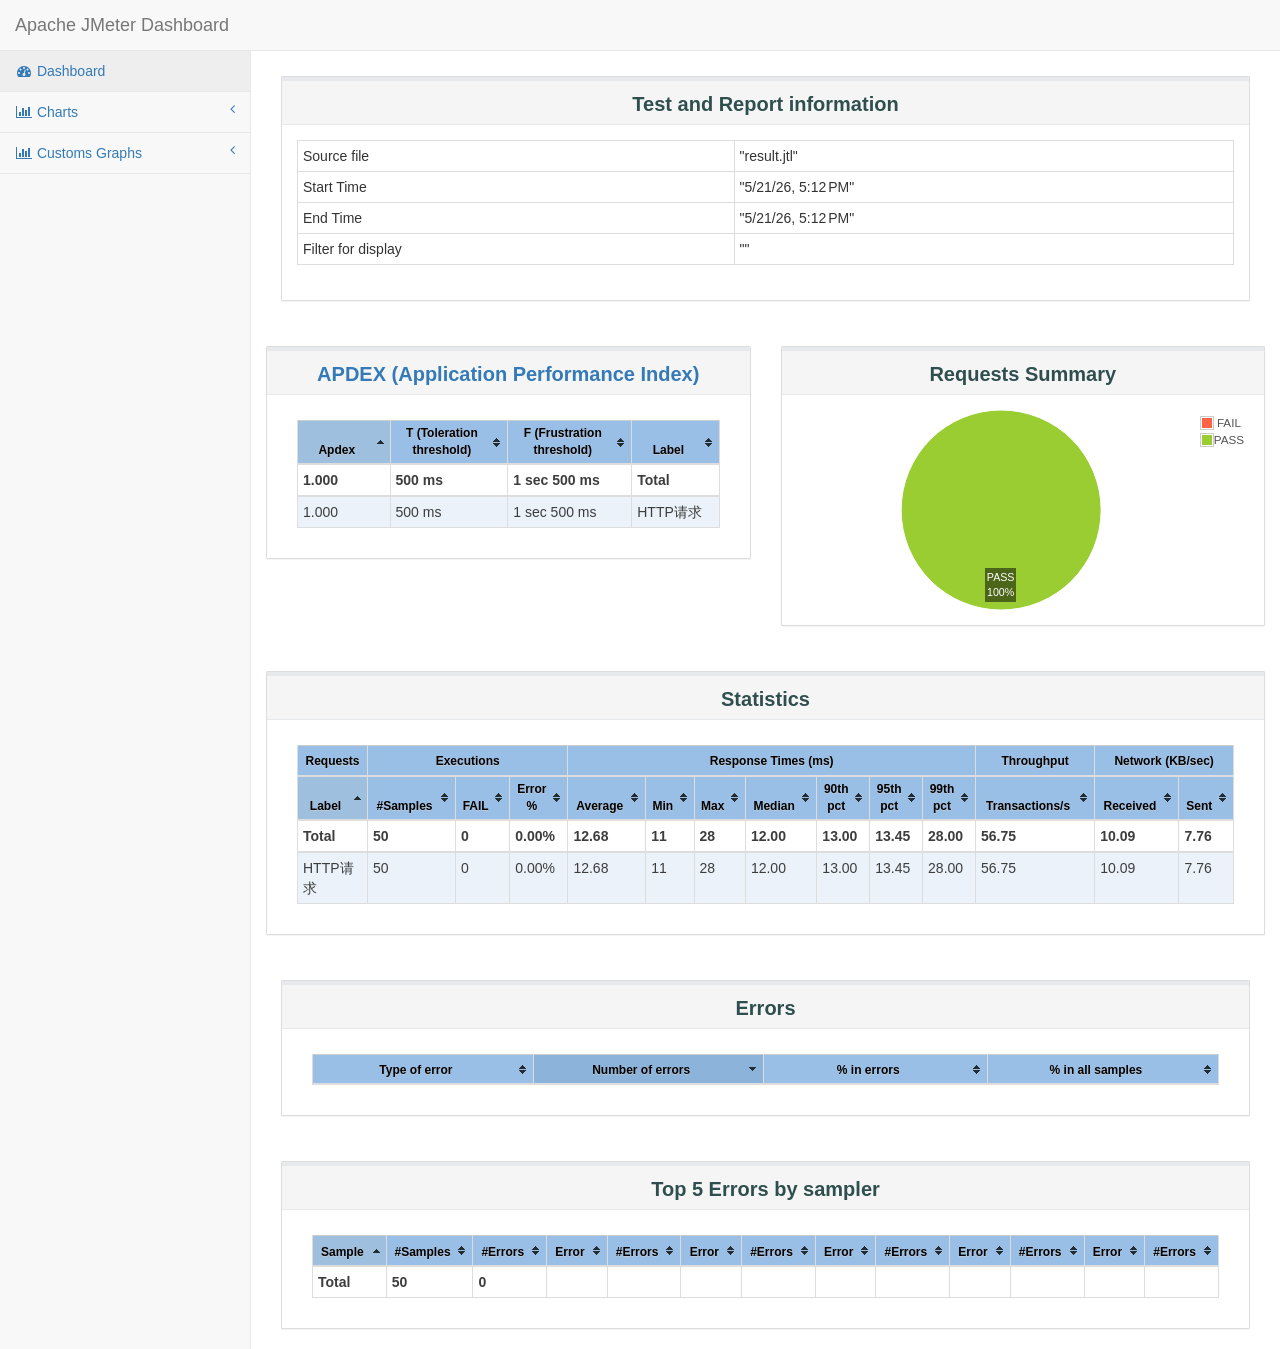
<file: calculatortest/jmeter/report/index.html>
<!DOCTYPE html>
<html lang="en">

<head>

    <meta charset="utf-8">
    <meta http-equiv="X-UA-Compatible" content="IE=edge">
    <meta name="viewport" content="width=device-width, initial-scale=1">
    <meta name="description" content="">
    <meta name="author" content="">

    <title>Apache JMeter Dashboard</title>

     <!-- Bootstrap Core CSS -->
    <link href="sbadmin2-1.0.7/bower_components/bootstrap/dist/css/bootstrap.min.css" rel="stylesheet">

    <!-- MetisMenu CSS -->
    <link href="sbadmin2-1.0.7/bower_components/metisMenu/dist/metisMenu.min.css" rel="stylesheet">

    <!-- Custom CSS -->
    <link href="sbadmin2-1.0.7/dist/css/sb-admin-2.css" rel="stylesheet">

    <!-- Dashboard css -->
    <link href="content/css/dashboard.css" rel="stylesheet">

    <!-- Table sorter -->
    <link href="content/css/theme.blue.css" rel="stylesheet">

    <!-- icon -->
    <link rel="icon" type="image/png" href="content/pages/icon-apache.png" />

    <!-- Custom Fonts -->
    <link href="sbadmin2-1.0.7/bower_components/font-awesome/css/font-awesome.min.css" rel="stylesheet" type="text/css">
</head>

<body>
    <div id="wrapper">
        <nav class="navbar navbar-default navbar-static-top" role="navigation" style="margin-bottom: 0">
            <div class="navbar-header">
                <button type="button" class="navbar-toggle" data-toggle="collapse" data-target=".navbar-collapse">
                    <span class="sr-only">Toggle navigation</span>
                    <span class="icon-bar"></span>
                    <span class="icon-bar"></span>
                    <span class="icon-bar"></span>
                </button>
                <a class="navbar-brand" href="index.html">Apache JMeter Dashboard</a>
            </div>
            <div class="navbar-default sidebar" role="navigation">
                <div class="sidebar-nav navbar-collapse">
                    <ul class="nav" id="side-menu">
                        <li>
                            <a href="index.html"><i class="fa fa-dashboard fa-fw"></i> Dashboard</a>
                        </li>
                        <li>
                            <a href="#"><i class="fa fa-bar-chart-o fa-fw"></i> Charts<span class="fa arrow"></span></a>
                            <ul class="nav nav-second-level">
                                <li>
                                    <a href="content/pages/OverTime.html">Over Time</a>
                                </li>
                                <li>
                                    <a href="content/pages/Throughput.html">Throughput</a>
                                </li>
                                <li>
                                    <a href="content/pages/ResponseTimes.html">Response Times</a>
                                </li>
                            </ul>
                            <!-- /.nav-second-level -->
                        </li>
                        
                        <li>
                            <a href="#"><i class="fa fa-bar-chart-o fa-fw"></i> Customs Graphs<span class="fa arrow"></span></a>
                            <ul class="nav nav-second-level">
                                <li>
                                    <a href="content/pages/CustomsGraphs.html">Over Time</a>
                                </li>
                            </ul>
                        </li>
                    </ul>
                </div>
            </div>
        </nav>
        <div id="page-wrapper">
            <div class="row">
                <div class="col-lg-12">
                     <div class="panel panel-default" >
                        <div class="panel-heading" style="text-align:center;">
                           <p class="dashboard-title">Test and Report information</p>
                        </div>
                        <div class="panel-body">
                        <table id="generalInfos" class="table table-bordered table-condensed " >
                            <tr>
                                <td>Source file</td>
                                <td>"result.jtl"</td>
                            </tr>
                            <tr>
                                <td>Start Time</td>
                                <td>"5/21/26, 5:12 PM"</td>
                            </tr>
                            <tr>
                                <td>End Time</td>
                                <td>"5/21/26, 5:12 PM"</td>
                            </tr>
                                <tr>
                                    <td>Filter for display</td>
                                    <td>""</td>
                                </tr>
                        </table>
                     </div>
                </div>
            </div>
            <div class="row">
                <div class="col-lg-6">
                    <div class="panel panel-default" style="text-align:center;">
                        <div class="panel-heading">
                           <p class="dashboard-title"><a href="https://en.wikipedia.org/wiki/Apdex" target="_blank">APDEX (Application Performance Index)</a></p>
                        </div>
                        <div class="panel-body">
                            <section id="apdex" class="col-md-12 table-responsive">
                                <table id="apdexTable" class="table table-bordered table-condensed tablesorter ">
                                </table>
                            </section>
                        </div>
                    </div>
                </div>
                <div class="col-lg-6" >
                    <div class="panel panel-default" style="text-align:center;">
                        <div class="panel-heading">
                           <p class="dashboard-title">Requests Summary</p>
                        </div>
                           <div class="panel-body">
                            <div class="flot-chart" style="height:200px;">
                                <div class="flot-chart-content" id="flot-requests-summary" style="height:200px;"/>
                            </div>
                        </div>
                    </div>
                </div>
            </div>
            <div class="col-lg-12">
                <div class="panel panel-default" style="text-align:center;">
                       <div class="panel-heading" >
                           <p class="dashboard-title">Statistics</p>
                       </div>
                <div class="panel-body ">
                    <section class="col-md-12 table-responsive">
                        <table id="statisticsTable" class="table table-bordered table-condensed tablesorter " >
                        </table>
                    </section>
                </div>
            </div>
            <div class="col-lg-12">
                <div class="panel panel-default" style="text-align:center;">
                    <div class="panel-heading">
                        <p class="dashboard-title">Errors</p>
                    </div>
                    <div class="panel-body">
                        <section class="col-md-12 table-responsive">
                            <table id="errorsTable" class="table table-bordered table-condensed tablesorter ">
                            </table>
                        </section>
                    </div>
                </div>
            </div>
            <div class="col-lg-12">
                <div class="panel panel-default" style="text-align:center;">
                    <div class="panel-heading">
                        <p class="dashboard-title">Top 5 Errors by sampler</p>
                    </div>
                    <div class="panel-body">
                        <section class="col-md-12 table-responsive">
                            <table id="top5ErrorsBySamplerTable" class="table table-bordered table-condensed tablesorter ">
                            </table>
                        </section>
                    </div>
                </div>
            </div>
        </div>
    </div>

    <!-- jQuery -->
    <script src="sbadmin2-1.0.7/bower_components/jquery/dist/jquery.min.js"></script>

    <!-- Bootstrap Core JavaScript -->
    <script src="sbadmin2-1.0.7/bower_components/bootstrap/dist/js/bootstrap.min.js"></script>
    <script src="sbadmin2-1.0.7/bower_components/flot/excanvas.min.js"></script>
    <script src="sbadmin2-1.0.7/bower_components/flot/jquery.flot.js"></script>
    <script src="sbadmin2-1.0.7/bower_components/flot/jquery.flot.pie.js"></script>
    <script src="sbadmin2-1.0.7/bower_components/flot/jquery.flot.resize.js"></script>
    <script src="sbadmin2-1.0.7/bower_components/flot/jquery.flot.time.js"></script>
    <script src="sbadmin2-1.0.7/bower_components/flot.tooltip/js/jquery.flot.tooltip.min.js"></script>
    <script src="sbadmin2-1.0.7/bower_components/flot-axislabels/jquery.flot.axislabels.js"></script>
    <!-- Metis Menu Plugin JavaScript -->
    <script src="sbadmin2-1.0.7/bower_components/metisMenu/dist/metisMenu.min.js"></script>

    <script src="content/js/dashboard-commons.js"></script>
    <script src="content/js/dashboard.js"></script>

    <!-- Custom Theme JavaScript -->
    <script src="sbadmin2-1.0.7/dist/js/sb-admin-2.js"></script>
    <script type="text/javascript" src="content/js/jquery.tablesorter.min.js"></script>

</body>

</html>
</file>
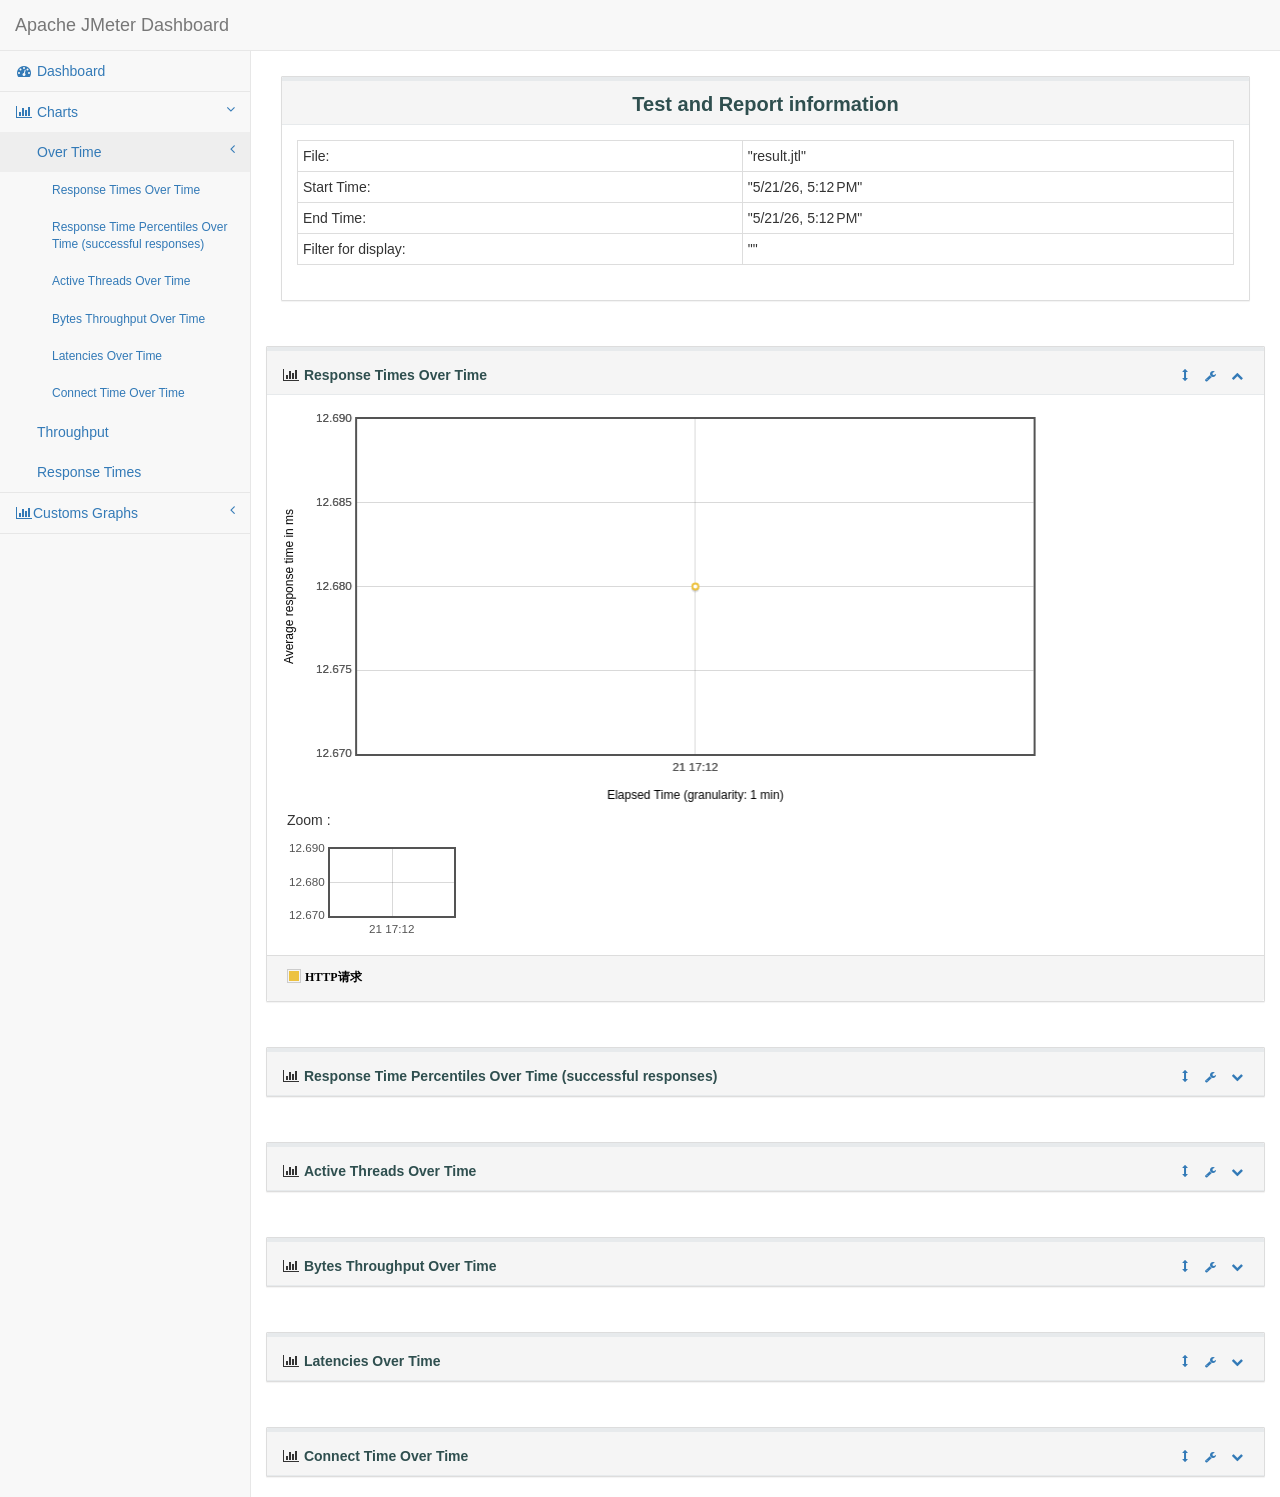
<file: calculatortest/jmeter/report/content/pages/OverTime.html>
<!DOCTYPE html>
<html lang="en">

<head>

    <meta charset="utf-8">
    <meta http-equiv="X-UA-Compatible" content="IE=edge">
    <meta name="viewport" content="width=device-width, initial-scale=1">
    <meta name="description" content="">
    <meta name="author" content="">

    <title>Apache JMeter Dashboard</title>

    <!-- Bootstrap Core CSS -->
    <link href="../../sbadmin2-1.0.7/bower_components/bootstrap/dist/css/bootstrap.min.css" rel="stylesheet">

    <!-- icone onglet -->
    <link rel="icon" type="image/png" href="icon-apache.png" />

    <!-- MetisMenu CSS -->
    <link href="../../sbadmin2-1.0.7/bower_components/metisMenu/dist/metisMenu.min.css" rel="stylesheet">

    <!-- Legends CSS -->
    <link href="../css/legends.css" rel="stylesheet">


    <!-- Custom CSS -->
    <link href="../../sbadmin2-1.0.7/dist/css/sb-admin-2.css" rel="stylesheet">

    <!-- Custom Fonts -->
    <link href="../../sbadmin2-1.0.7/bower_components/font-awesome/css/font-awesome.min.css" rel="stylesheet" type="text/css">

   <!-- JQuery UI style -->
    <link href="../css/jquery-ui.min.css" rel="stylesheet">
    <link href="../css/jquery-ui.structure.min.css" rel="stylesheet">
    <link href="../css/jquery-ui.theme.min.css" rel="stylesheet">
</head>

<body>

    <div id="wrapper">

        <!-- Navigation -->
        <nav class="navbar navbar-default navbar-static-top" role="navigation" style="margin-bottom: 0">
            <div class="navbar-header">
                <button type="button" class="navbar-toggle" data-toggle="collapse" data-target=".navbar-collapse">
                    <span class="sr-only">Toggle navigation</span>
                    <span class="icon-bar"></span>
                    <span class="icon-bar"></span>
                    <span class="icon-bar"></span>
                </button>
                <a class="navbar-brand" href="../../index.html">Apache JMeter Dashboard</a>
            </div>
            <!-- /.navbar-header -->


            <div class="navbar-default sidebar" role="navigation">
                <div class="sidebar-nav navbar-collapse">
                    <ul class="nav" id="side-menu">

                        <li>
                            <a href="../../index.html"><i class="fa fa-dashboard fa-fw"></i> Dashboard</a>
                        </li>
                        <li>
                            <a href="#"><i class="fa fa-bar-chart-o fa-fw"></i> Charts<span class="fa arrow"></span></a>
                            <ul class="nav nav-second-level">
                                <li>
                                    <a href="OverTime.html">Over Time<span class="fa arrow"></span></a>
                                    <ul class="nav nav-third-level in" id="submenu">
                                        <li>
                                            <a href="OverTime.html#responseTimesOverTime" onclick="$('#bodyResponseTimeOverTime').collapse('show');">
                                                Response Times Over Time
                                            </a>
                                        </li>
                                        <li>
                                            <a href="OverTime.html#responseTimePercentilesOverTime" onclick="$('#bodyResponseTimePercentilesOverTime').collapse('show');">
                                                Response Time Percentiles Over Time (successful responses)
                                            </a>
                                        </li>
                                        <li>
                                            <a href="OverTime.html#activeThreadsOverTime" onclick="$('#bodyActiveThreadsOverTime').collapse('show');">
                                                Active Threads Over Time
                                            </a>
                                        </li>
                                        <li>
                                            <a href="OverTime.html#bytesThroughputOverTime" onclick="$('#bodyBytesThroughputOverTime').collapse('show');">
                                                Bytes Throughput Over Time
                                            </a>
                                        </li>
                                        <li>
                                            <a href="OverTime.html#latenciesOverTime" onclick="$('#bodyLatenciesOverTime').collapse('show');">
                                                Latencies Over Time
                                            </a>
                                        </li>
                                        <li>
                                            <a href="OverTime.html#connectTimeOverTime" onclick="$('#bodyConnectTimeOverTime').collapse('show');">
                                                Connect Time Over Time
                                            </a>
                                        </li>
                                    </ul>
                                </li>
                                <li>
                                    <a href="Throughput.html">Throughput</a>
                                </li>
                                <li>
                                    <a href="ResponseTimes.html">Response Times</a>
                                </li>
                            </ul>
                            <!-- /.nav-second-level -->
                        </li>

                        <li>
                            <a href="#"><i class="fa fa-bar-chart-o fa-fw"></i>Customs Graphs<span class="fa arrow"></span></a>
                            <ul class="nav nav-second-level">
                                <li>
                                    <a href="CustomsGraphs.html">Over Time</a>
                                </li>
                            </ul>
                        </li>

                    </ul>
                </div>
                <!-- /.sidebar-collapse -->
            </div>
            <!-- /.navbar-static-side -->
        </nav>
        <!--modal-->
        <div class="modal fade" id="myModal" tabindex="-1" role="dialog" aria-labelledby="myModalLabel" aria-hidden="true">
          <div class="modal-dialog" style="width:90%;height: 5%;">
            <div class="modal-content">
              <div class="modal-header">
                <button type="button" class="close" data-dismiss="modal" aria-label="Close"><span aria-hidden="true">&times;</span></button>
                <h4 class="modal-title" id="myModalLabel">Zoom</h4>
              </div>
              <div class="modal-body">
                <div class="flot-chart">
                    <div class="flot-chart-content" id="flot-modal-content"></div>
                </div>
              </div>
              <div class="modal-footer" id="modalFooter">
                <p id="legendModal" hidden></p>
                <ul id="choicesModal" class="legend"></ul>
              </div>
            </div>
          </div>
        </div>

        <div id="page-wrapper">
            <div class="row">
                <div class="col-lg-12">
                     <div class="panel panel-default" >
                        <div class="panel-heading" style="text-align:center;">
                           <p class="dashboard-title">Test and Report information</p>
                        </div>
                        <div class="panel-body">
                        <table id="generalInfos" class="table table-bordered table-condensed " >
                            <tr>
                                <td>File:</td>
                                <td>"result.jtl"</td>
                            </tr>
                            <tr>
                                <td>Start Time:</td>
                                <td>"5/21/26, 5:12 PM"</td>
                            </tr>
                            <tr>
                                <td>End Time:</td>
                                <td>"5/21/26, 5:12 PM"</td>
                            </tr>
                                <tr>
                                    <td>Filter for display:</td>
                                    <td>""</td>
                                </tr>
                        </table>
                     </div>
                </div>
            </div>
            <!-- /.row -->
            <div class="row" id="graphContainer">

            <!-- /.col-lg-6 -->
            <div class="col-lg-12 portlet" id="responseTimesOverTime">
                    <div class="panel panel-default">
                        <div class="panel-heading portlet-header">
                             <i  class="fa fa-bar-chart-o fa-fw" ></i> 
                            <span type="button" class="span-title dropdown-toggle click-title" data-toggle="collapse" href="#bodyResponseTimeOverTime" aria-expanded="true" aria-controls="bodyResponseTimeOverTime">Response Times Over Time</span>
                             <div class="pull-right">
                                <div class="btn-group">
                                    <a class="btn btn-link btn-xs">
                                        <i class="glyphicon glyphicon-resize-vertical"></i>
                                    </a>
                                    <button type="button" class="btn btn-link btn-xs dropdown-toggle" data-toggle="dropdown">
                                        <i class="fa fa-wrench"></i>
                                    </button>
                                    <ul class="dropdown-menu dropdown-user">
                                        <li><a href="#bodyResponseTimeOverTime" onClick="checkAll('choicesResponseTimesOverTime');">Display all samples</a>
                                        </li>
                                        <li><a href="#bodyResponseTimeOverTime" onClick="uncheckAll('choicesResponseTimesOverTime');">Hide all samples</a>
                                        </li>
                                        <li><a href="#bodyResponseTimeOverTime" onclick="exportToPNG('flotResponseTimesOverTime', this);">Save as PNG</a></li>
                                    </ul>
                                    <button type="button" class="btn btn-link btn-xs dropdown-toggle" data-toggle="collapse" href="#bodyResponseTimeOverTime" aria-expanded="true" aria-controls="bodyResponseTimeOverTime">
                                        <i class="fa fa-chevron-up"></i>
                                    </button>
                                </div>
                            </div>
                        </div>
                        <!-- /.panel-heading -->
                        <div class="collapse in portlet-content" id="bodyResponseTimeOverTime">
                            <div class="panel-body" id="collapseResponseTimesOverTime">
                                <div class="flot-chart">
                                    <div class="flot-chart-content" id="flotResponseTimesOverTime" style="float: left; width:80%;"></div>
                                    <div style="float:left;margin-left:5px">
                                        <p>Zoom :</p>
                                        <div id="overviewResponseTimesOverTime" style="width:190px;height:100px;"></div>
                                    </div>
                                </div>
                            </div>
                            <div class="panel-footer" id="footerResponseTimesOverTime">
                                <p id="legendResponseTimesOverTime" hidden></p>
                                <ul id="choicesResponseTimesOverTime" class="legend"></ul>
                            </div>
                        </div>
                        <!-- /.panel-body -->
                    </div>
                    <!-- /.panel -->
                </div>
                <!-- /.col-lg-12 -->
                
                <!-- /.col-lg-12 -->
                <div class="col-lg-12 portlet" id="responseTimePercentilesOverTime">
                    <div class="panel panel-default">
                        <div class="panel-heading portlet-header">
                            <i class="fa fa-bar-chart-o fa-fw"></i>
                            <span type="button" class="dropdown-toggle click-title span-title" data-toggle="collapse" href="#bodyResponseTimePercentilesOverTime" aria-expanded="true" aria-controls="bodyResponseTimePercentilesOverTime">Response Time Percentiles Over Time (successful responses)</span>
                            <div class="pull-right">
                                <div class="btn-group">
                                    <a class="btn btn-link btn-xs">
                                        <i class="glyphicon glyphicon-resize-vertical"></i>
                                    </a>
                                    <button type="button" class="btn btn-link btn-xs dropdown-toggle" data-toggle="dropdown">
                                        <i class="fa fa-wrench"></i>
                                    </button>
                                    <ul class="dropdown-menu dropdown-user">
                                        <li><a href="#responseTimePercentilesOverTime" onClick="checkAll('choicesResponseTimePercentilesOverTime');">Display all samples</a>
                                        </li>
                                        <li><a href="#responseTimePercentilesOverTime" onClick="uncheckAll('choicesResponseTimePercentilesOverTime');">Hide all samples</a>
                                        </li>
                                        <li><a href="#responseTimePercentilesOverTime" onclick="exportToPNG('flotResponseTimePercentilesOverTime', this);">Save as PNG</a></li>
                                    </ul>
                                    <button type="button" class="btn btn-link btn-xs dropdown-toggle" data-toggle="collapse" href="#bodyResponseTimePercentilesOverTime" aria-expanded="true" aria-controls="bodyResponseTimePercentilesOverTime">
                                        <i class="fa fa-chevron-down"></i>
                                    </button>
                                </div>
                            </div>
                        </div>
                        <!-- /.panel-heading -->
                        <div class="collapse out portlet-content" id="bodyResponseTimePercentilesOverTime">
                            <div class="panel-body" id="collapseConnectTime">
                                <div class="flot-chart">
                                    <div class="flot-chart-content" id="flotResponseTimePercentilesOverTime" style="float: left; width:80%;"></div>
                                    <div style="float:left;margin-left:5px">
                                        <p>Zoom :</p>
                                        <div id="overviewResponseTimePercentilesOverTime" style="width:190px;height:100px;"></div>
                                    </div>
                                </div>
                            </div>
                            <div class="panel-footer" id="footerResponseTimePercentilesOverTime">
                                    <p id="legendResponseTimePercentilesOverTime" hidden></p>
                                    <ul id="choicesResponseTimePercentilesOverTime" class="legend"></ul>
                            </div>
                        </div>
                        <!-- /.panel-body -->

                    </div>
                    <!-- /.panel -->
                </div>
                <!-- /.col-lg-12 -->
                
                <div class="col-lg-12 portlet" id="activeThreadsOverTime">
                    <div class="panel panel-default" >
                        <div class="panel-heading portlet-header">
                           <i class="fa fa-bar-chart-o fa-fw"> </i>  <span type="button" class="span-title dropdown-toggle click-title" data-toggle="collapse" href="#bodyActiveThreadsOverTime" aria-expanded="true" aria-controls="bodyActiveThreadsOverTime">Active Threads Over Time</span>
                           <div class="pull-right">
                                <div class="btn-group">
                                    <a class="drag btn btn-link btn-xs">
                                        <i class="glyphicon glyphicon-resize-vertical"></i>
                                    </a>
                                    <button type="button" class="btn btn-link btn-xs dropdown-toggle" data-toggle="dropdown">
                                        <i class="fa fa-wrench"></i>
                                    </button>
                                    <ul class="dropdown-menu dropdown-user">
                                        <li><a href="#activeThreadsOverTime" onClick="checkAll('choicesActiveThreadsOverTime');">Display all samples</a>
                                        </li>
                                        <li><a href="#activeThreadsOverTime" onClick="uncheckAll('choicesActiveThreadsOverTime');">Hide all samples</a>
                                        </li>
                                        <li><a href="#activeThreadsOverTime" onclick="exportToPNG('flotActiveThreadsOverTime', this);">Save as PNG</a></li>
                                    </ul>
                                    <button type="button" class="btn btn-link btn-xs dropdown-toggle" data-toggle="collapse" href="#bodyActiveThreadsOverTime" aria-expanded="true" aria-controls="bodyActiveThreadsOverTime">
                                        <i class="fa fa-chevron-down"></i>
                                    </button>
                                </div>
                            </div>
                        </div>
                        <!-- /.panel-heading -->
                        <div class="collapse out portlet-content" id="bodyActiveThreadsOverTime">
                            <div class="panel-body" id="collapseActiveThreadsOverTime">
                                <div class="flot-chart">
                                    <div class="flot-chart-content" id="flotActiveThreadsOverTime" style="float: left; width:80%;"></div>
                                    <div style="float:left;margin-left:5px">
                                        <p>Zoom :</p>
                                        <div id="overviewActiveThreadsOverTime" style="width:190px;height:100px;"></div>
                                    </div>
                                </div>
                            </div>
                            <div class="panel-footer" id="footerActiveThreadsOverTime">
                                    <p id="legendActiveThreadsOverTime" hidden></p>
                                    <ul id="choicesActiveThreadsOverTime" class="legend">

                                    </ul>
                                </div>
                        </div>
                        <!-- /.panel-body -->
                    </div>
                    <!-- /.panel -->
                </div>
                

                <div class="col-lg-12 portlet" id="bytesThroughputOverTime">
                    <div class="panel panel-default">
                        <div class="panel-heading portlet-header">
                             <i class="fa fa-bar-chart-o fa-fw" ></i> <span type="button" class="dropdown-toggle click-title span-title" data-toggle="collapse" href="#bodyBytesThroughputOverTime" aria-expanded="true" aria-controls="bodyBytesThroughputOverTime">Bytes Throughput Over Time</span>
                           <div class="pull-right">
                                <div class="btn-group">
                                    <a class="btn btn-link btn-xs">
                                        <i class="glyphicon glyphicon-resize-vertical"></i>
                                    </a>
                                    <button type="button" class="btn btn-link btn-xs dropdown-toggle" data-toggle="dropdown">
                                        <i class="fa fa-wrench"></i>
                                    </button>
                                    <ul class="dropdown-menu dropdown-user">
                                        <li><a href="#bytesThroughputOverTime" onClick="checkAll('choicesBytesThroughputOverTime');">Display all samples</a>
                                        </li>
                                        <li><a href="#bytesThroughputOverTime" onClick="uncheckAll('choicesBytesThroughputOverTime');">Hide all samples</a>
                                        </li>
                                        <li><a href="#bytesThroughputOverTime" onclick="exportToPNG('flotBytesThroughputOverTime', this);">Save as PNG</a></li>
                                    </ul>
                                    <button type="button" class="btn btn-link btn-xs dropdown-toggle" data-toggle="collapse" href="#bodyBytesThroughputOverTime" aria-expanded="true" aria-controls="bodyBytesThroughputOverTime">
                                        <i class="fa fa-chevron-down"></i>
                                    </button>
                                </div>
                            </div>
                        </div>
                        <!-- /.panel-heading -->
                        <div class="collapse out portlet-content" id="bodyBytesThroughputOverTime">
                            <div class="panel-body " id="collapseBytes">
                                <div class="flot-chart">
                                    <div class="flot-chart-content" id="flotBytesThroughputOverTime" style="float: left; width:80%;"></div>
                                    <div style="float:left;margin-left:5px">
                                        <p>Zoom :</p>
                                        <div id="overviewBytesThroughputOverTime" style="width:190px;height:100px;"></div>
                                    </div>
                                </div>
                            </div>
                            <!-- /.panel-body -->
                            <div class="panel-footer" id="footerBytesThroughputOverTime">
                                <p id="legendBytesThroughputOverTime" hidden></p>
                                <ul id="choicesBytesThroughputOverTime" class="legend"></ul>
                            </div>
                        </div>
                    </div>
                    <!-- /.panel -->
                </div>

                <!-- /.col-lg-6 -->
                <div class="col-lg-12 portlet" id="latenciesOverTime">
                    <div class="panel panel-default">
                        <div class="panel-heading portlet-header">
                            <i class="fa fa-bar-chart-o fa-fw"></i>
                            <span type="button" class="dropdown-toggle click-title span-title" data-toggle="collapse" href="#bodyLatenciesOverTime" aria-expanded="true" aria-controls="bodyLatenciesOverTime">Latencies Over Time</span>
                            <div class="pull-right">
                                <div class="btn-group">
                                    <a class="btn btn-link btn-xs">
                                        <i class="glyphicon glyphicon-resize-vertical"></i>
                                    </a>
                                    <button type="button" class="btn btn-link btn-xs dropdown-toggle" data-toggle="dropdown">
                                        <i class="fa fa-wrench"></i>
                                    </button>
                                    <ul class="dropdown-menu dropdown-user">
                                        <li><a href="#latenciesOverTime" onClick="checkAll('choicesLatenciesOverTime');">Display all samples</a>
                                        </li>
                                        <li><a href="#latenciesOverTime" onClick="uncheckAll('choicesLatenciesOverTime');">Hide all samples</a>
                                        </li>
                                        <li><a href="#latenciesOverTime" onclick="exportToPNG('flotLatenciesOverTime', this);">Save as PNG</a></li>
                                    </ul>
                                    <button type="button" class="btn btn-link btn-xs dropdown-toggle" data-toggle="collapse" href="#bodyLatenciesOverTime" aria-expanded="true" aria-controls="bodyLatenciesOverTime">
                                        <i class="fa fa-chevron-down"></i>
                                    </button>
                                </div>
                            </div>
                        </div>
                        <!-- /.panel-heading -->
                        <div class="collapse out portlet-content" id="bodyLatenciesOverTime">
                            <div class="panel-body" id="collapseLatencies">
                                <div class="flot-chart">
                                    <div class="flot-chart-content" id="flotLatenciesOverTime" style="float: left; width:80%;"></div>
                                    <div style="float:left;margin-left:5px">
                                        <p>Zoom :</p>
                                        <div id="overviewLatenciesOverTime" style="width:190px;height:100px;"></div>
                                    </div>
                                </div>
                            </div>
                            <div class="panel-footer" id="footerLatenciesOverTime">
                                    <p id="legendLatenciesOverTime" hidden></p>
                                    <ul id="choicesLatenciesOverTime" class="legend"></ul>
                            </div>
                        </div>
                        <!-- /.panel-body -->

                    </div>
                    <!-- /.panel -->
                </div>

                <!-- /.col-lg-6 -->
                <div class="col-lg-12 portlet" id="connectTimeOverTime">
                    <div class="panel panel-default">
                        <div class="panel-heading portlet-header">
                            <i class="fa fa-bar-chart-o fa-fw"></i>
                            <span type="button" class="dropdown-toggle click-title span-title" data-toggle="collapse" href="#bodyConnectTimeOverTime" aria-expanded="true" aria-controls="bodyConnectTimeOverTime">Connect Time Over Time</span>
                            <div class="pull-right">
                                <div class="btn-group">
                                    <a class="btn btn-link btn-xs">
                                        <i class="glyphicon glyphicon-resize-vertical"></i>
                                    </a>
                                    <button type="button" class="btn btn-link btn-xs dropdown-toggle" data-toggle="dropdown">
                                        <i class="fa fa-wrench"></i>
                                    </button>
                                    <ul class="dropdown-menu dropdown-user">
                                        <li><a href="#connectTimeOverTime" onClick="checkAll('choicesConnectTimeOverTime');">Display all samples</a>
                                        </li>
                                        <li><a href="#connectTimeOverTime" onClick="uncheckAll('choicesConnectTimeOverTime');">Hide all samples</a>
                                        </li>
                                        <li><a href="#connectTimeOverTime" onclick="exportToPNG('flotConnectTimeOverTime', this);">Save as PNG</a></li>
                                    </ul>
                                    <button type="button" class="btn btn-link btn-xs dropdown-toggle" data-toggle="collapse" href="#bodyConnectTimeOverTime" aria-expanded="true" aria-controls="bodyConnectTimeOverTime">
                                        <i class="fa fa-chevron-down"></i>
                                    </button>
                                </div>
                            </div>
                        </div>
                        <!-- /.panel-heading -->
                        <div class="collapse out portlet-content" id="bodyConnectTimeOverTime">
                            <div class="panel-body" id="collapseConnectTime">
                                <div class="flot-chart">
                                    <div class="flot-chart-content" id="flotConnectTimeOverTime" style="float: left; width:80%;"></div>
                                    <div style="float:left;margin-left:5px">
                                        <p>Zoom :</p>
                                        <div id="overviewConnectTimeOverTime" style="width:190px;height:100px;"></div>
                                    </div>
                                </div>
                            </div>
                            <div class="panel-footer" id="footerConnectTimeOverTime">
                                    <p id="legendConnectTimeOverTime" hidden></p>
                                    <ul id="choicesConnectTimeOverTime" class="legend"></ul>
                            </div>
                        </div>
                        <!-- /.panel-body -->

                    </div>
                    <!-- /.panel -->
                </div>
                <!-- /.col-lg-6 -->
            </div>
            <!-- /.row -->
        </div>
        <!-- /#page-wrapper -->

    </div>
    <!-- /#wrapper -->

    <!-- jQuery -->
    <script src="../../sbadmin2-1.0.7/bower_components/jquery/dist/jquery.min.js"></script>

    <!-- Bootstrap Core JavaScript -->
    <script src="../../sbadmin2-1.0.7/bower_components/bootstrap/dist/js/bootstrap.min.js"></script>

    <!-- Metis Menu Plugin JavaScript -->
    <script src="../../sbadmin2-1.0.7/bower_components/metisMenu/dist/metisMenu.min.js"></script>

    <!-- Flot Charts JavaScript -->
    <script src="../../sbadmin2-1.0.7/bower_components/flot/excanvas.min.js"></script>
    <script src="../../sbadmin2-1.0.7/bower_components/flot/jquery.flot.js"></script>
    <script src="../../sbadmin2-1.0.7/bower_components/flot/jquery.flot.pie.js"></script>
    <script src="../../sbadmin2-1.0.7/bower_components/flot/jquery.flot.resize.js"></script>
    <script src="../../sbadmin2-1.0.7/bower_components/flot/jquery.flot.canvas.js"></script>
    <script src="../../sbadmin2-1.0.7/bower_components/flot/jquery.flot.time.js"></script>
    <script src="../../sbadmin2-1.0.7/bower_components/flot/jquery.flot.selection.js"></script>
    <script src="../../sbadmin2-1.0.7/bower_components/flot.tooltip/js/jquery.flot.tooltip.min.js"></script>
    <script src="../../sbadmin2-1.0.7/bower_components/flot-axislabels/jquery.flot.axislabels.js"></script>
    <script src="../js/jquery.flot.stack.js"></script>
    <script src="../js/hashtable.js"></script>
    <script src="../js/jquery.numberformatter-1.2.3.min.js"></script>
    <script src="../js/curvedLines.js"></script>
    <script src="../js/dashboard-commons.js"></script>
    <script src="../js/graph.js"></script>
    <script src="../js/jquery-ui.min.js"></script>
    <script src="../js/jquery.cookie.js"></script>
    <!-- Custom Theme JavaScript -->
    <script src="../../sbadmin2-1.0.7/dist/js/sb-admin-2.js"></script>

</body>

</html>
</file>
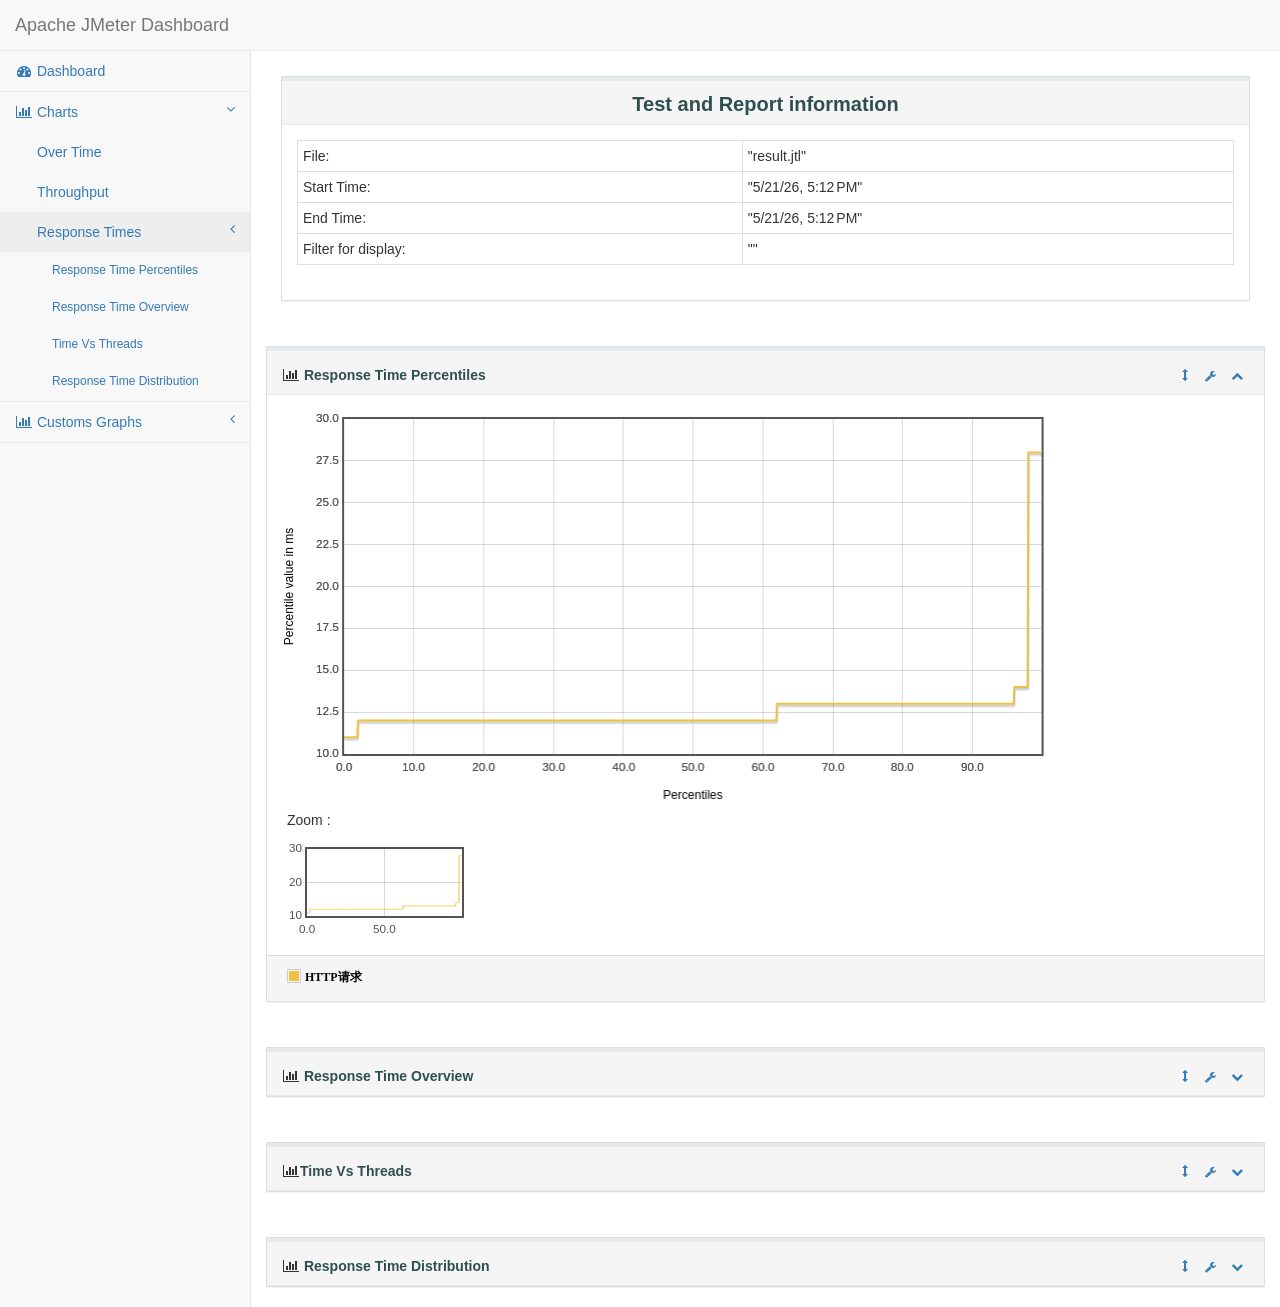
<file: calculatortest/jmeter/report/content/pages/ResponseTimes.html>
<!DOCTYPE html>
<html lang="en">

<head>

    <meta charset="utf-8">
    <meta http-equiv="X-UA-Compatible" content="IE=edge">
    <meta name="viewport" content="width=device-width, initial-scale=1">
    <meta name="description" content="">
    <meta name="author" content="">

    <title>Apache JMeter Dashboard</title>

    <!-- Bootstrap Core CSS -->
    <link href="../../sbadmin2-1.0.7/bower_components/bootstrap/dist/css/bootstrap.min.css" rel="stylesheet">

    <!-- icone onglet -->
    <link rel="icon" type="image/png" href="icon-apache.png" />

    <!-- MetisMenu CSS -->
    <link href="../../sbadmin2-1.0.7/bower_components/metisMenu/dist/metisMenu.min.css" rel="stylesheet">

    <!-- Legends CSS -->
    <link href="../css/legends.css" rel="stylesheet">


    <!-- Custom CSS -->
    <link href="../../sbadmin2-1.0.7/dist/css/sb-admin-2.css" rel="stylesheet">

    <!-- Custom Fonts -->
    <link href="../../sbadmin2-1.0.7/bower_components/font-awesome/css/font-awesome.min.css" rel="stylesheet" type="text/css">

   <!-- JQuery UI style -->
    <link href="../css/jquery-ui.min.css" rel="stylesheet">
    <link href="../css/jquery-ui.structure.min.css" rel="stylesheet">
    <link href="../css/jquery-ui.theme.min.css" rel="stylesheet">
</head>

<body>

    <div id="wrapper">

        <!-- Navigation -->
        <nav class="navbar navbar-default navbar-static-top" role="navigation" style="margin-bottom: 0">
            <div class="navbar-header">
                <button type="button" class="navbar-toggle" data-toggle="collapse" data-target=".navbar-collapse">
                    <span class="sr-only">Toggle navigation</span>
                    <span class="icon-bar"></span>
                    <span class="icon-bar"></span>
                    <span class="icon-bar"></span>
                </button>
                <a class="navbar-brand" href="../../index.html">Apache JMeter Dashboard</a>
            </div>
            <!-- /.navbar-header -->


            <div class="navbar-default sidebar" role="navigation">
                <div class="sidebar-nav navbar-collapse">
                    <ul class="nav" id="side-menu">

                        <li>
                            <a href="../../index.html"><i class="fa fa-dashboard fa-fw"></i> Dashboard</a>
                        </li>
                        <li>
                            <a href="#"><i class="fa fa-bar-chart-o fa-fw"></i> Charts<span class="fa arrow"></span></a>
                            <ul class="nav nav-second-level">
                                <li>
                                    <a href="OverTime.html">Over Time</a>

                                </li>
                                <li>
                                    <a href="Throughput.html">Throughput</a>
                                </li>
                                <li>
                                    <a href="ResponseTimes.html">Response Times<span class="fa arrow"></span></a>

                                    <ul class="nav nav-third-level in" id="submenu">
                                        <li>
                                            <a href="ResponseTimes.html#responseTimePercentiles" onclick="$('#bodyResponseTimePercentiles').collapse('show');">
                                                Response Time Percentiles
                                            </a>
                                        </li>
                                        <li>
                                            <a href="ResponseTimes.html#syntheticResponseTimeDistribution" onclick="$('#bodySyntheticResponseTimeDistribution').collapse('show');">
                                                Response Time Overview
                                            </a>
                                        </li>
                                        <li>
                                            <a href="ResponseTimes.html#timeVsThreads" onclick="$('#bodyTimeVsThreads').collapse('show');">Time Vs Threads</a>
                                        </li>
                                        <li>
                                            <a href="ResponseTimes.html#responseTimeDistribution" onclick="$('#bodyResponseTimeDistribution').collapse('show');">
                                                Response Time Distribution
                                            </a>
                                        </li>
                                    </ul>

                                </li>
                            </ul>
                            <!-- /.nav-second-level -->
                        </li>
                        <li>
                            <a href="#"><i class="fa fa-bar-chart-o fa-fw"></i> Customs Graphs<span class="fa arrow"></span></a>
                            <ul class="nav nav-second-level">
                                <li>
                                    <a href="CustomsGraphs.html">Over Time</a>
                                </li>
                            </ul>
                        </li>
                    </ul>
                </div>
                <!-- /.sidebar-collapse -->
            </div>
            <!-- /.navbar-static-side -->
        </nav>

        <div id="page-wrapper">
            <div class="row">
                <div class="col-lg-12">
                     <div class="panel panel-default" >
                        <div class="panel-heading" style="text-align:center;">
                           <p class="dashboard-title">Test and Report information</p>
                        </div>
                        <div class="panel-body">
                        <table id="generalInfos" class="table table-bordered table-condensed " >
                            <tr>
                                <td>File:</td>
                                <td>"result.jtl"</td>
                            </tr>
                            <tr>
                                <td>Start Time:</td>
                                <td>"5/21/26, 5:12 PM"</td>
                            </tr>
                            <tr>
                                <td>End Time:</td>
                                <td>"5/21/26, 5:12 PM"</td>
                            </tr>
                                <tr>
                                    <td>Filter for display:</td>
                                    <td>""</td>
                                </tr>
                        </table>
                     </div>
                </div>
            </div>
            <!-- /.row -->
            <div class="row" id="graphContainer">
                <div class="col-lg-12 portlet" id="responseTimePercentiles">
                    <div class="panel panel-default">
                        <div class="panel-heading portlet-header">
                            <i class="fa fa-bar-chart-o fa-fw"></i>  <span type="button" class="span-title dropdown-toggle click-title" data-toggle="collapse" href="#bodyResponseTimePercentiles" aria-expanded="true" aria-controls="bodyResponseTimePercentiles">Response Time Percentiles</span>
                            <div class="pull-right">
                                <div class="btn-group">
                                    <a class="drag btn btn-link btn-xs">
                                        <i class="glyphicon glyphicon-resize-vertical"></i>
                                    </a>
                                    <button type="button" class="btn btn-link btn-xs dropdown-toggle" data-toggle="dropdown">
                                        <i class="fa fa-wrench"></i>
                                    </button>
                                    <ul class="dropdown-menu dropdown-user">
                                        <li><a href="#responseTimePercentiles" onClick="checkAll('choicesResponseTimePercentiles');">Display all samples</a>
                                        </li>
                                        <li><a href="#responseTimePercentiles" onClick="uncheckAll('choicesResponseTimePercentiles');">Hide all samples</a>
                                        </li>
                                        <li><a href="#responseTimePercentiles" onclick="exportToPNG('flotResponseTimesPercentiles', this);">Save as PNG</a></li>
                                    </ul>
                                    <button type="button" class="btn btn-link btn-xs dropdown-toggle" data-toggle="collapse" href="#bodyResponseTimePercentiles" aria-expanded="true" aria-controls="bodyResponseTimePercentiles">
                                        <i class="fa fa-chevron-up"></i>
                                    </button>
                                </div>
                            </div>
                        </div>
                        <!-- /.panel-heading -->
                        <div class="collapse in portlet-content" id="bodyResponseTimePercentiles">
                            <div class="panel-body" id="collapseResponseTimePercentiles">
                                <div class="flot-chart">
                                    <div class="flot-chart-content" id="flotResponseTimesPercentiles" style="float: left; width:80%;"></div>
                                    <div style="float:left;margin-left:5px">
                                        <p>Zoom :</p>
                                        <div id="overviewResponseTimesPercentiles" style="width:190px;height:100px;"></div>
                                    </div>
                                </div>
                            </div>
                            <div class="panel-footer" id="footerPercentiles">
                                <p id="legendResponseTimePercentiles" hidden></p>
                                <ul id="choicesResponseTimePercentiles" class="legend">

                                </ul>
                            </div>
                        </div>
                        <!-- /.panel-body -->
                    </div>
                    <!-- /.panel -->
                </div>
                <div class="col-lg-12 portlet" id="syntheticResponseTimeDistribution">
                    <div class="panel panel-default">
                        <div class="panel-heading portlet-header">
                            <i class="fa fa-bar-chart-o fa-fw"></i>  <span type="button" class="dropdown-toggle click-title span-title" data-toggle="collapse" href="#bodySyntheticResponseTimeDistribution" aria-expanded="true" aria-controls="bodySyntheticResponseTimeDistribution">Response Time Overview</span>
                            <div class="pull-right">
                                <div class="btn-group">
                                    <a class="drag btn btn-link btn-xs">
                                        <i class="glyphicon glyphicon-resize-vertical"></i>
                                    </a>
                                    <button type="button" class="btn btn-link btn-xs dropdown-toggle" data-toggle="dropdown">
                                        <i class="fa fa-wrench"></i>
                                    </button>
                                    <ul class="dropdown-menu dropdown-user">
                                        <li><a href="#syntheticResponseTimeDistribution" onClick="checkAll('choicesSyntheticResponseTimeDistribution');">Display all samples</a>
                                        </li>
                                        <li><a href="#syntheticResponseTimeDistribution" onClick="uncheckAll('choicesSyntheticResponseTimeDistribution');">Hide all samples</a>
                                        </li>
                                        <li><a href="#syntheticResponseTimeDistribution" onclick="exportToPNG('flotSyntheticResponseTimesDistribution', this);">Save as PNG</a></li>
                                    </ul>
                                    <button type="button" class="btn btn-link btn-xs dropdown-toggle" data-toggle="collapse" href="#bodySyntheticResponseTimeDistribution" aria-expanded="true" aria-controls="bodySyntheticResponseTimeDistribution">
                                        <i class="fa fa-chevron-down"></i>
                                    </button>
                                </div>
                            </div>
                        </div>
                        <!-- /.panel-heading -->
                        <div class="collapse out portlet-content" id="bodySyntheticResponseTimeDistribution">
                            <div class="panel-body" id="collapseSyntheticResponseTimeDistribution">

                                <div class="flot-chart">
                                    <div class="flot-chart-content" id="flotSyntheticResponseTimeDistribution"></div>
                                </div>
                            </div>
                            <div class="panel-footer" id="footerSyntheticResponseTimeDistribution">
                                <p id="legendSyntheticResponseTimeDistribution" hidden></p>
                                <ul id="choicesSyntheticResponseTimeDistribution" class="legend">

                                </ul>
                            </div>
                        </div>
                        <!-- /.panel-body -->
                    </div>
                    <!-- /.panel -->
                </div>
                <div class="col-lg-12 portlet" id="timeVsThreads">
                    <div class="panel panel-default">
                        <div class="panel-heading portlet-header">
                           <i class="fa fa-bar-chart-o fa-fw"></i><span type="button" class="span-title dropdown-toggle click-title" data-toggle="collapse" href="#bodyTimeVsThreads" aria-expanded="true" aria-controls="bodyTimeVsThreads">Time Vs Threads</span>
                           <div class="pull-right">
                                <div class="btn-group">
                                    <a class="drag btn btn-link btn-xs">
                                        <i class="glyphicon glyphicon-resize-vertical"></i>
                                    </a>
                                    <button type="button" class="btn btn-link btn-xs dropdown-toggle" data-toggle="dropdown">
                                        <i class="fa fa-wrench"></i>
                                    </button>
                                    <ul class="dropdown-menu dropdown-user">
                                        <li><a href="#timeVsThreads" onClick="checkAll('choicesTimeVsThreads');">Display all samples</a>
                                        </li>
                                        <li><a href="#timeVsThreads" onClick="uncheckAll('choicesTimeVsThreads');">Hide all samples</a>
                                        </li>
                                        <li><a href="#timeVsThreads" onclick="exportToPNG('flotTimesVsThreads', this);">Save as PNG</a></li>
                                    </ul>
                                    <button type="button" class="btn btn-link btn-xs dropdown-toggle" data-toggle="collapse" href="#bodyTimeVsThreads" aria-expanded="true" aria-controls="bodyTimeVsThreads">
                                        <i class="fa fa-chevron-down"></i>
                                    </button>
                                </div>
                            </div>
                        </div>
                        <!-- /.panel-heading -->
                        <div class="collapse out portlet-content" id="bodyTimeVsThreads">
                            <div class="panel-body" id="collapseTimeVsThreads">
                                <div class="flot-chart">
                                    <div class="flot-chart-content" id="flotTimesVsThreads" style="float: left; width:80%;"></div>
                                    <div style="float:left;margin-left:5px">
                                        <p>Zoom :</p>
                                        <div id="overviewTimesVsThreads" style="width:190px;height:100px;"></div>
                                    </div>
                                </div>
                            </div>
                            <div class="panel-footer" id="footerTimeVsThreads">
                                <p id="legendTimeVsThreads" hidden></p>
                                <ul id="choicesTimeVsThreads" class="legend"></ul>
                            </div>
                        </div>
                        <!-- /.panel-body -->
                    </div>
                    <!-- /.panel -->
                </div>
                <div class="col-lg-12 portlet" id="responseTimeDistribution">
                    <div class="panel panel-default">
                        <div class="panel-heading portlet-header">
                           <i class="fa fa-bar-chart-o fa-fw"></i> <span type="button" class="dropdown-toggle click-title span-title" data-toggle="collapse" href="#bodyResponseTimeDistribution" aria-expanded="true" aria-controls="bodyResponseTimeDistribution">Response Time Distribution</span>
                           <div class="pull-right">
                                <div class="btn-group">
                                    <a class="drag btn btn-link btn-xs">
                                        <i class="glyphicon glyphicon-resize-vertical"></i>
                                    </a>
                                    <button type="button" class="btn btn-link btn-xs dropdown-toggle" data-toggle="dropdown">
                                        <i class="fa fa-wrench"></i>
                                    </button>
                                    <ul class="dropdown-menu dropdown-user">
                                        <li><a href="#responseTimeDistribution" onClick="checkAll('choicesResponseTimeDistribution');">Display all samples</a>
                                        </li>
                                        <li><a href="#responseTimeDistribution" onClick="uncheckAll('choicesResponseTimeDistribution');">Hide all samples</a>
                                        </li>
                                        <li><a href="#responseTimeDistribution" onclick="exportToPNG('flotResponseTimeDistribution', this);">Save as PNG</a></li>
                                    </ul>
                                    <button type="button" class="btn btn-link btn-xs dropdown-toggle" data-toggle="collapse" href="#bodyResponseTimeDistribution" aria-expanded="true" aria-controls="bodyResponseTimeDistribution">
                                        <i class="fa fa-chevron-down"></i>
                                    </button>
                                </div>
                            </div>
                        </div>
                        <!-- /.panel-heading -->
                        <div class="collapse out portlet-content" id="bodyResponseTimeDistribution">
                            <div class="panel-body" id="collapseResponseTimeDistribution">

                                <div class="flot-chart">
                                    <div class="flot-chart-content" id="flotResponseTimeDistribution"></div>
                                </div>
                            </div>
                            <div class="panel-footer" id="footerResponseTimeDistribution">
                                <p id="legendResponseTimeDistribution" hidden></p>
                                <ul id="choicesResponseTimeDistribution" class="legend">

                                </ul>
                            </div>
                        </div>
                        <!-- /.panel-body -->
                    </div>
                    <!-- /.panel -->
                </div>

                <!-- /.col-lg-6 -->
            </div>
            <!-- /.row -->
        </div>
        <!-- /#page-wrapper -->

    </div>
    <!-- /#wrapper -->

     <!-- jQuery -->
    <script src="../../sbadmin2-1.0.7/bower_components/jquery/dist/jquery.min.js"></script>

    <!-- Bootstrap Core JavaScript -->
    <script src="../../sbadmin2-1.0.7/bower_components/bootstrap/dist/js/bootstrap.min.js"></script>

    <!-- Metis Menu Plugin JavaScript -->
    <script src="../../sbadmin2-1.0.7/bower_components/metisMenu/dist/metisMenu.min.js"></script>

    <!-- Flot Charts JavaScript -->
    <script src="../../sbadmin2-1.0.7/bower_components/flot/excanvas.min.js"></script>
    <script src="../../sbadmin2-1.0.7/bower_components/flot/jquery.flot.js"></script>
    <script src="../../sbadmin2-1.0.7/bower_components/flot/jquery.flot.pie.js"></script>
    <script src="../../sbadmin2-1.0.7/bower_components/flot/jquery.flot.resize.js"></script>
    <script src="../../sbadmin2-1.0.7/bower_components/flot/jquery.flot.canvas.js"></script>
    <script src="../../sbadmin2-1.0.7/bower_components/flot/jquery.flot.navigate.js"></script>
    <script src="../../sbadmin2-1.0.7/bower_components/flot/jquery.flot.time.js"></script>
    <script src="../../sbadmin2-1.0.7/bower_components/flot/jquery.flot.selection.js"></script>
    <script src="../../sbadmin2-1.0.7/bower_components/flot.tooltip/js/jquery.flot.tooltip.min.js"></script>
    <script src="../../sbadmin2-1.0.7/bower_components/flot-axislabels/jquery.flot.axislabels.js"></script>
    <script src="../js/hashtable.js"></script>
    <script src="../js/jquery.numberformatter-1.2.3.min.js"></script>
    <script src="../js/curvedLines.js"></script>
    <script src="../js/dashboard-commons.js"></script>
    <script src="../js/graph.js"></script>
    <script src="../js/jquery-ui.min.js"></script>
    <script src="../../sbadmin2-1.0.7/bower_components/flot/jquery.flot.threshold.js"></script>
    <!-- Custom Theme JavaScript -->
    <script src="../../sbadmin2-1.0.7/dist/js/sb-admin-2.js"></script>
    <script src="../js/jquery.cookie.js"></script>

    <script src="../../sbadmin2-1.0.7/bower_components/flot/jquery.flot.symbol.js"></script>

</body>

</html>
</file>
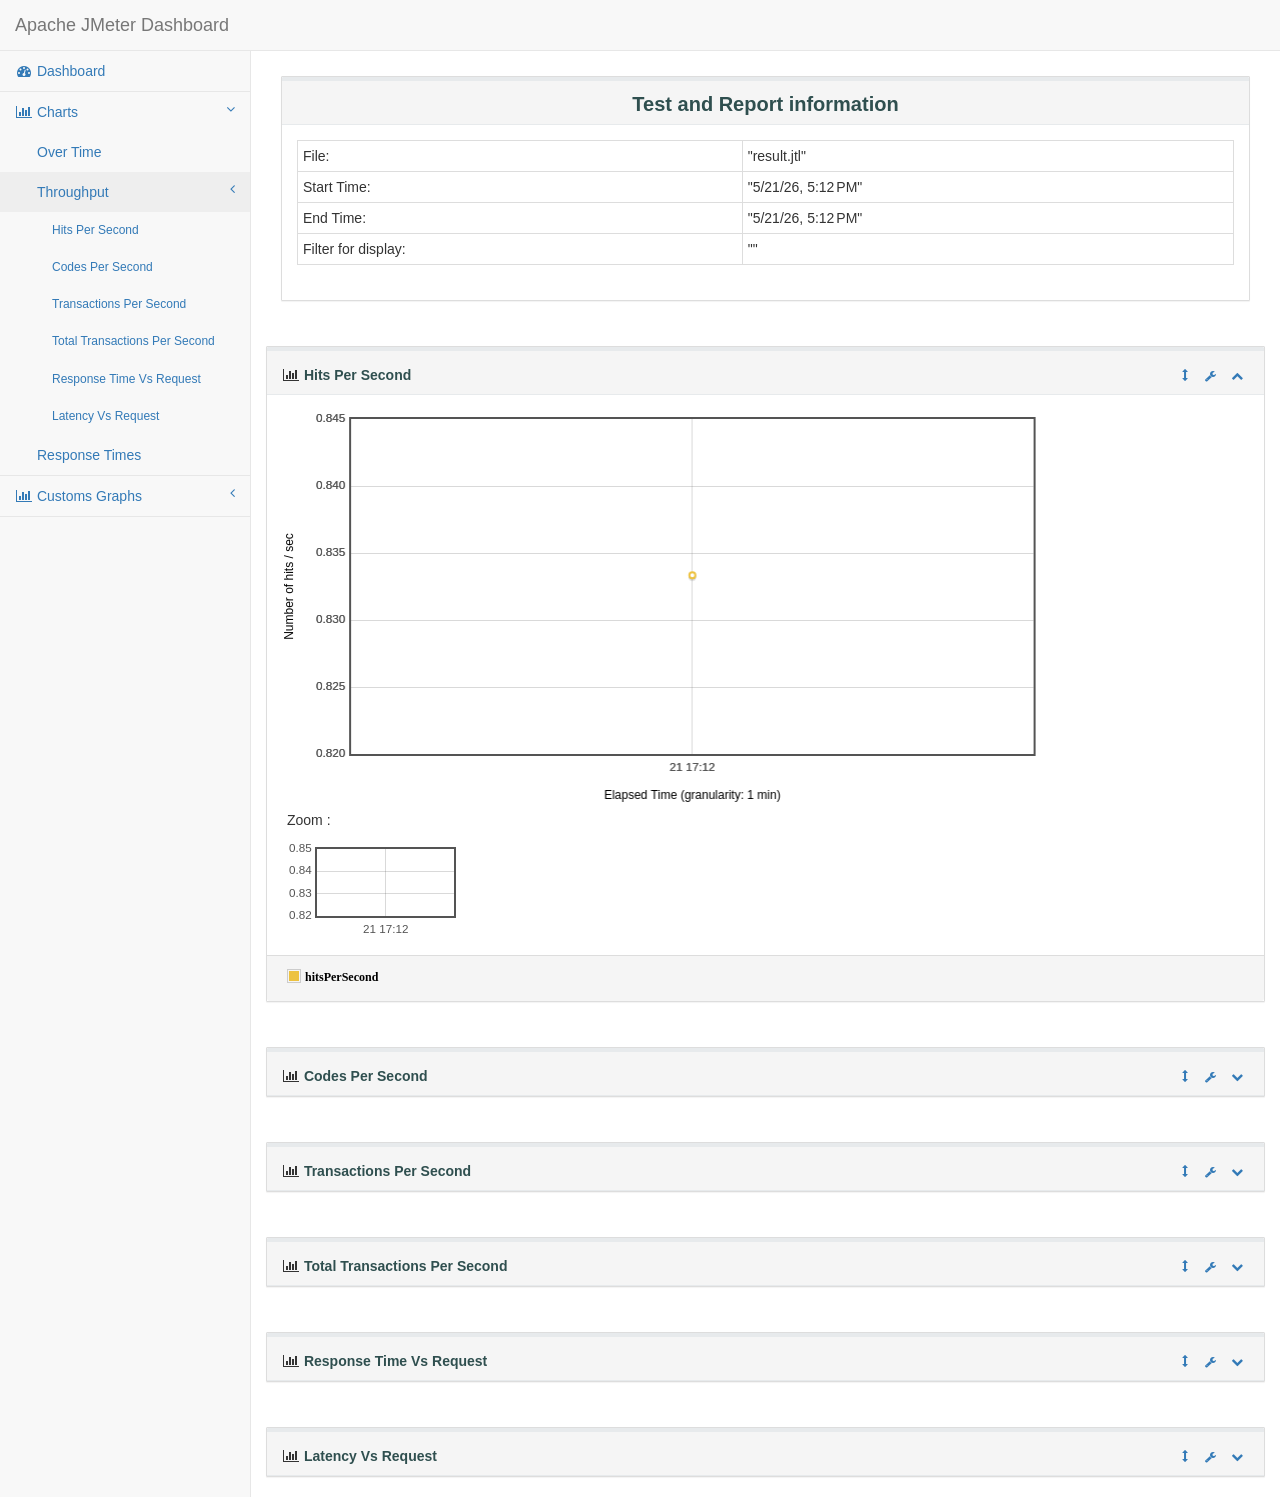
<file: calculatortest/jmeter/report/content/pages/Throughput.html>
<!DOCTYPE html>
<html lang="en">

<head>

    <meta charset="utf-8">
    <meta http-equiv="X-UA-Compatible" content="IE=edge">
    <meta name="viewport" content="width=device-width, initial-scale=1">
    <meta name="description" content="">
    <meta name="author" content="">

    <title>Apache JMeter Dashboard</title>

    <!-- Bootstrap Core CSS -->
    <link href="../../sbadmin2-1.0.7/bower_components/bootstrap/dist/css/bootstrap.min.css" rel="stylesheet">

    <!-- icon -->
    <link rel="icon" type="image/png" href="icon-apache.png" />

    <!-- MetisMenu CSS -->
    <link href="../../sbadmin2-1.0.7/bower_components/metisMenu/dist/metisMenu.min.css" rel="stylesheet">

    <!-- Legends CSS -->
    <link href="../css/legends.css" rel="stylesheet">


    <!-- Custom CSS -->
    <link href="../../sbadmin2-1.0.7/dist/css/sb-admin-2.css" rel="stylesheet">

    <!-- Custom Fonts -->
    <link href="../../sbadmin2-1.0.7/bower_components/font-awesome/css/font-awesome.min.css" rel="stylesheet" type="text/css">

   <!-- JQuery UI style -->
    <link href="../css/jquery-ui.min.css" rel="stylesheet">
    <link href="../css/jquery-ui.structure.min.css" rel="stylesheet">
    <link href="../css/jquery-ui.theme.min.css" rel="stylesheet">
</head>

<body>

    <div id="wrapper">

        <!-- Navigation -->
        <nav class="navbar navbar-default navbar-static-top" role="navigation" style="margin-bottom: 0">
            <div class="navbar-header">
                <button type="button" class="navbar-toggle" data-toggle="collapse" data-target=".navbar-collapse">
                    <span class="sr-only">Toggle navigation</span>
                    <span class="icon-bar"></span>
                    <span class="icon-bar"></span>
                    <span class="icon-bar"></span>
                </button>
                <a class="navbar-brand" href="../../index.html">Apache JMeter Dashboard</a>
            </div>
            <!-- /.navbar-header -->


            <div class="navbar-default sidebar" role="navigation">
                <div class="sidebar-nav navbar-collapse">
                    <ul class="nav" id="side-menu">

                        <li>
                            <a href="../../index.html"><i class="fa fa-dashboard fa-fw"></i> Dashboard</a>
                        </li>
                        <li>
                            <a href="#"><i class="fa fa-bar-chart-o fa-fw"></i> Charts<span class="fa arrow"></span></a>
                            <ul class="nav nav-second-level">
                                <li>
                                    <a href="OverTime.html">Over Time</a>
                                </li>
                                <li>
                                    <a href="Throughput.html">Throughput<span class="fa arrow"></span></a>
                                    <ul class="nav nav-third-level in" id="submenu">
                                        <li>
                                            <a href="Throughput.html#hitsPerSecond" onclick="$('#bodyHitsPerSecond').collapse('show');">Hits Per Second</a>
                                        </li>

                                        <li>
                                            <a href="Throughput.html#codesPerSecond" onclick="$('#bodyCodesPerSecond').collapse('show');">Codes Per Second</a>
                                        </li>
                                        <li>
                                            <a href="Throughput.html#transactionsPerSecond" onclick="$('#bodyTransactionsPerSecond').collapse('show');">Transactions Per Second</a>
                                        </li>
                                        <li>
                                            <a href="Throughput.html#totalTPS" onclick="$('#bodyTotalTPS').collapse('show');">Total Transactions Per Second</a>
                                        </li>
                                        <li>
                                            <a href="Throughput.html#responseTimeVsRequest" onclick="$('#bodyResponseTimeVsRequest').collapse('show');">Response Time Vs Request</a>
                                        </li>
                                        <li>
                                            <a href="Throughput.html#latencyVsRequest" onclick="$('#bodyLatenciesVsRequest').collapse('show');">Latency Vs Request</a>
                                        </li>
                                    </ul>
                                </li>
                                <li>
                                    <a href="ResponseTimes.html">Response Times</a>
                                </li>
                            </ul>
                            <!-- /.nav-second-level -->
                        </li>

                        <li>
                            <a href="#"><i class="fa fa-bar-chart-o fa-fw"></i> Customs Graphs<span class="fa arrow"></span></a>
                            <ul class="nav nav-second-level">
                                <li>
                                    <a href="CustomsGraphs.html">Over Time</a>
                                </li>
                            </ul>
                        </li>

                    </ul>
                </div>
                <!-- /.sidebar-collapse -->
            </div>
            <!-- /.navbar-static-side -->
        </nav>

        <div id="page-wrapper">
            <div class="row">
                <div class="col-lg-12">
                     <div class="panel panel-default">
                        <div class="panel-heading" style="text-align:center;">
                           <p class="dashboard-title">Test and Report information</p>
                        </div>
                        <div class="panel-body">
                        <table id="generalInfos" class="table table-bordered table-condensed " >
                            <tr>
                                <td>File:</td>
                                <td>"result.jtl"</td>
                            </tr>
                            <tr>
                                <td>Start Time:</td>
                                <td>"5/21/26, 5:12 PM"</td>
                            </tr>
                            <tr>
                                <td>End Time:</td>
                                <td>"5/21/26, 5:12 PM"</td>
                            </tr>
                                <tr>
                                    <td>Filter for display:</td>
                                    <td>""</td>
                                </tr>
                        </table>
                     </div>
                </div>
            </div>
            <!-- /.row -->
            <div class="row" id="graphContainer">

                <!-- /.col-lg-12 -->

                <div class="col-lg-12 portlet" id="hitsPerSecond">
                    <div class="panel panel-default">
                        <div class="panel-heading portlet-header">
                           <i class="fa fa-bar-chart-o fa-fw"> </i>  <span type="button" class="dropdown-toggle click-title span-title" data-toggle="collapse" href="#bodyHitsPerSecond" aria-expanded="true" aria-controls="bodyHitsPerSecond">Hits Per Second</span>
                           <div class="pull-right">
                                <div class="btn-group">
                                    <a class="btn btn-link btn-xs">
                                        <i class="glyphicon glyphicon-resize-vertical"></i>
                                    </a>
                                    <button type="button" class="btn btn-link btn-xs dropdown-toggle" data-toggle="dropdown">
                                        <i class="fa fa-wrench"></i>
                                    </button>
                                    <ul class="dropdown-menu dropdown-user">
                                        <li><a href="#hitsPerSecond" onClick="checkAll('choicesHitsPerSecond');">Display samples</a>
                                        </li>
                                        <li><a href="#hitsPerSecond" onClick="uncheckAll('choicesHitsPerSecond');">Hide samples</a>
                                        </li>
                                        <li><a href="#hitsPerSecond" onclick="exportToPNG('flotHitsPerSecond', this);">Save as PNG</a></li>
                                    </ul>
                                    <button type="button" class="btn btn-link btn-xs dropdown-toggle" data-toggle="collapse" href="#bodyHitsPerSecond" aria-expanded="true" aria-controls="bodyHitsPerSecond">
                                        <i class="fa fa-chevron-up"></i>
                                    </button>
                                </div>
                            </div>
                        </div>
                        <!-- /.panel-heading -->
                        <div class="collapse in portlet-content" id="bodyHitsPerSecond">
                            <div class="panel-body" id="collapseHitsPerSecond" >
                                <div class="flot-chart" >
                                    <div class="flot-chart-content" id="flotHitsPerSecond" style="float: left; width:80%;"></div>
                                    <div style="float:left;margin-left:5px">
                                        <p>Zoom :</p>
                                        <div id="overviewHitsPerSecond" style="width:190px;height:100px;"></div>
                                    </div>
                                </div>
                            </div>
                            <div class="panel-footer" id="footerHitsPerSecond">
                                <p id="legendHitsPerSecond" hidden></p>
                                <ul id="choicesHitsPerSecond" class="legend"></ul>
                            </div>
                        </div>
                    </div>
                </div>

                <!-- codesPerSecond -->

                <div class="col-lg-12 portlet" id="codesPerSecond">
                    <div class="panel panel-default">
                        <div class="panel-heading portlet-header">
                            <i class="fa fa-bar-chart-o fa-fw"></i>
                            <span type="button" class="dropdown-toggle click-title span-title" data-toggle="collapse" href="#bodyCodesPerSecond" aria-expanded="true" aria-controls="bodyCodesPerSecond">Codes Per Second</span>
                            <div class="pull-right">
                                <div class="btn-group">
                                    <a class="btn btn-link btn-xs">
                                        <i class="glyphicon glyphicon-resize-vertical"></i>
                                    </a>
                                    <button type="button" class="btn btn-link btn-xs dropdown-toggle" data-toggle="dropdown">
                                        <i class="fa fa-wrench"></i>
                                    </button>
                                    <ul class="dropdown-menu dropdown-user">
                                        <li><a href="#codesPerSecond" onClick="checkAll('choicesCodesPerSecond');">Display samples</a>
                                        </li>
                                        <li><a href="#codesPerSecond" onClick="uncheckAll('choicesCodesPerSecond');">Hide samples</a>
                                        </li>
                                        <li><a href="#codesPerSecond" onclick="exportToPNG('flotCodesPerSecond', this);">Save as PNG</a></li>
                                    </ul>
                                    <button type="button" class="btn btn-link btn-xs dropdown-toggle" data-toggle="collapse" href="#bodyCodesPerSecond" aria-expanded="true" aria-controls="bodyCodesPerSecond">
                                        <i class="fa fa-chevron-down"></i>
                                    </button>
                                </div>
                            </div>
                        </div>
                        <!-- /.panel-heading -->

                        <div class="collapse out portlet-content" id="bodyCodesPerSecond">
                            <div class="panel-body" id="collapseCodesPerSecond">
                                <div class="flot-chart">
                                    <div class="flot-chart-content" id="flotCodesPerSecond" style="float: left; width:80%;"></div>
                                    <div style="float:left;margin-left:5px">
                                        <p>Zoom :</p>
                                        <div id="overviewCodesPerSecond" style="width:190px;height:100px;"></div>
                                    </div>
                                </div>
                            </div>
                            <div class="panel-footer" id="footerCodesPerSecond">
                                <p id="legendCodesPerSecond" hidden></p>
                                <ul id="choicesCodesPerSecond" class="legend"></ul>
                            </div>
                        </div>
                    </div>
                </div>
                <div class="col-lg-12 portlet" id="transactionsPerSecond">
                    <div class="panel panel-default">
                        <div class="panel-heading portlet-header">
                          <i class="fa fa-bar-chart-o fa-fw"> </i> <span type="button" class="dropdown-toggle click-title span-title" data-toggle="collapse" href="#bodyTransactionsPerSecond" aria-expanded="true" aria-controls="bodyTransactionsPerSecond">Transactions Per Second</span>
                          <div class="pull-right">
                                <div class="btn-group">
                                    <a class="btn btn-link btn-xs">
                                        <i class="glyphicon glyphicon-resize-vertical"></i>
                                    </a>
                                    <button type="button" class="btn btn-link btn-xs dropdown-toggle" data-toggle="dropdown">
                                        <i class="fa fa-wrench"></i>
                                    </button>
                                    <ul class="dropdown-menu dropdown-user">
                                        <li><a href="#transactionsPerSecond" onClick="checkAll('choicesTransactionsPerSecond');">Display all samples</a>
                                        </li>
                                        <li><a href="#transactionsPerSecond" onClick="uncheckAll('choicesTransactionsPerSecond');">Hide all samples</a>
                                        </li>
                                        <li><a href="#transactionsPerSecond" onclick="exportToPNG('flotTransactionsPerSecond', this);">Save as PNG</a></li>
                                    </ul>
                                    <button type="button" class="btn btn-link btn-xs dropdown-toggle" data-toggle="collapse" href="#bodyTransactionsPerSecond" aria-expanded="true" aria-controls="bodyTransactionsPerSecond">
                                        <i class="fa fa-chevron-down"></i>
                                    </button>
                                </div>
                            </div>
                        </div>
                        <!-- /.panel-heading -->
                        <div class="collapse out portlet-content" id="bodyTransactionsPerSecond">
                            <div class="panel-body" id="collapseTransactionsPerSecond">
                                <div class="flot-chart">
                                    <div class="flot-chart-content" id="flotTransactionsPerSecond" style="float: left; width:80%;"></div>
                                    <div style="float:left;margin-left:5px">
                                        <p>Zoom :</p>
                                        <div id="overviewTransactionsPerSecond" style="width:190px;height:100px;"></div>
                                    </div>
                                </div>
                            </div>
                            <div class="panel-footer" id="footerTransactionsPerSecond">
                                <p id="legendTransactionsPerSecond" hidden></p>
                                <ul id="choicesTransactionsPerSecond" class="legend"></ul>
                            </div>
                        </div>
                        <!-- /.panel-body -->
                    </div>
                    <!-- /.panel -->
                </div>

                <div class="col-lg-12 portlet" id="totalTPS">
                    <div class="panel panel-default">
                        <div class="panel-heading portlet-header">
                          <i class="fa fa-bar-chart-o fa-fw"> </i> <span type="button" class="dropdown-toggle click-title span-title" data-toggle="collapse" href="#bodyTotalTPS" aria-expanded="true" aria-controls="bodyTotalTPS">Total Transactions Per Second</span>
                          <div class="pull-right">
                                <div class="btn-group">
                                    <a class="btn btn-link btn-xs">
                                        <i class="glyphicon glyphicon-resize-vertical"></i>
                                    </a>
                                    <button type="button" class="btn btn-link btn-xs dropdown-toggle" data-toggle="dropdown">
                                        <i class="fa fa-wrench"></i>
                                    </button>
                                    <ul class="dropdown-menu dropdown-user">
                                        <li><a href="#totalTPS" onClick="checkAll('choicesTotalTPS');">Display all samples</a>
                                        </li>
                                        <li><a href="#totalTPS" onClick="uncheckAll('choicesTotalTPS');">Hide all samples</a>
                                        </li>
                                        <li><a href="#totalTPS" onclick="exportToPNG('flotTotalTPS', this);">Save as PNG</a></li>
                                    </ul>
                                    <button type="button" class="btn btn-link btn-xs dropdown-toggle" data-toggle="collapse" href="#bodyTotalTPS" aria-expanded="true" aria-controls="bodyTotalTPS">
                                        <i class="fa fa-chevron-down"></i>
                                    </button>
                                </div>
                            </div>
                        </div>
                        <!-- /.panel-heading -->
                        <div class="collapse out portlet-content" id="bodyTotalTPS">
                            <div class="panel-body" id="collapseTotalTPS">
                                <div class="flot-chart">
                                    <div class="flot-chart-content" id="flotTotalTPS" style="float: left; width:80%;"></div>
                                    <div style="float:left;margin-left:5px">
                                        <p>Zoom :</p>
                                        <div id="overviewTotalTPS" style="width:190px;height:100px;"></div>
                                    </div>
                                </div>
                            </div>
                            <div class="panel-footer" id="footerTotalTPS">
                                <p id="legendTotalTPS" hidden></p>
                                <ul id="choicesTotalTPS" class="legend"></ul>
                            </div>
                        </div>
                        <!-- /.panel-body -->
                    </div>
                    <!-- /.panel -->
                </div>

                <div class="col-lg-12 portlet" id="responseTimeVsRequest">
                    <div class="panel panel-default">
                        <div class="panel-heading portlet-header">
                          <i class="fa fa-bar-chart-o fa-fw"> </i> <span type="button" class="dropdown-toggle click-title span-title" data-toggle="collapse" href="#bodyResponseTimeVsRequest" aria-expanded="true" aria-controls="bodyResponseTimeVsRequest">Response Time Vs Request</span>
                          <div class="pull-right">
                                <div class="btn-group">
                                    <a class="btn btn-link btn-xs">
                                        <i class="glyphicon glyphicon-resize-vertical"></i>
                                    </a>
                                    <button type="button" class="btn btn-link btn-xs dropdown-toggle" data-toggle="dropdown">
                                        <i class="fa fa-wrench"></i>
                                    </button>
                                    <ul class="dropdown-menu dropdown-user">
                                        <li><a href="#responseTimeVsRequest" onClick="checkAll('choicesResponseTimeVsRequest');">Display all samples</a>
                                        </li>
                                        <li><a href="#responseTimeVsRequest" onClick="uncheckAll('choicesResponseTimeVsRequest');">Hide all samples</a>
                                        </li>
                                        <li><a href="#responseTimeVsRequest" onclick="exportToPNG('flotResponseTimeVsRequest', this);">Save as PNG</a></li>
                                    </ul>
                                    <button type="button" class="btn btn-link btn-xs dropdown-toggle" data-toggle="collapse" href="#bodyResponseTimeVsRequest" aria-expanded="true" aria-controls="bodyResponseTimeVsRequest">
                                        <i class="fa fa-chevron-down"></i>
                                    </button>
                                </div>
                            </div>
                        </div>
                        <!-- /.panel-heading -->
                        <div class="collapse out portlet-content" id="bodyResponseTimeVsRequest">
                            <div class="panel-body" id="collapseResponseTimeVsRequest">
                                <div class="flot-chart">
                                    <div class="flot-chart-content" id="flotResponseTimeVsRequest" style="float: left; width:80%;"></div>
                                    <div style="float:left;margin-left:5px">
                                        <p>Zoom :</p>
                                        <div id="overviewResponseTimeVsRequest" style="width:190px;height:100px;"></div>
                                    </div>
                                </div>
                            </div>
                            <div class="panel-footer" id="footerResponseRimeVsRequest">
                                    <p id="legendResponseTimeVsRequest" hidden></p>
                                    <ul id="choicesResponseTimeVsRequest" class="legend"></ul>
                            </div>
                        </div>
                        <!-- /.panel-body -->
                    </div>
                    <!-- /.panel -->
                </div>
               <div class="col-lg-12 portlet" id="latencyVsRequest">
                    <div class="panel panel-default">
                        <div class="panel-heading portlet-header">
                          <i class="fa fa-bar-chart-o fa-fw"> </i> <span type="button" class="dropdown-toggle click-title span-title" data-toggle="collapse" href="#bodyLatenciesVsRequest" aria-expanded="true" aria-controls="bodyLatenciesVsRequest">Latency Vs Request</span>
                          <div class="pull-right">
                                <div class="btn-group">
                                    <a class="btn btn-link btn-xs">
                                        <i class="glyphicon glyphicon-resize-vertical"></i>
                                    </a>
                                    <button type="button" class="btn btn-link btn-xs dropdown-toggle" data-toggle="dropdown">
                                        <i class="fa fa-wrench"></i>
                                    </button>
                                    <ul class="dropdown-menu dropdown-user">
                                        <li><a href="#latencyVsRequest" onClick="checkAll('choicesLatencyVsRequest');">Display all samples</a>
                                        </li>
                                        <li><a href="#latencyVsRequest" onClick="uncheckAll('choicesLatencyVsRequest');">Hide all samples</a>
                                        </li>
                                        <li><a href="#latencyVsRequest" onclick="exportToPNG('flotLatenciesVsRequest', this);">Save as PNG</a></li>
                                    </ul>
                                    <button type="button" class="btn btn-link btn-xs dropdown-toggle" data-toggle="collapse" href="#bodyLatenciesVsRequest" aria-expanded="true" aria-controls="bodyLatenciesVsRequest">
                                        <i class="fa fa-chevron-down"></i>
                                    </button>
                                </div>
                            </div>
                        </div>
                        <!-- /.panel-heading -->
                        <div class="collapse out portlet-content" id="bodyLatenciesVsRequest">
                            <div class="panel-body" id="collapseLatencyVsRequest">
                                <div class="flot-chart">
                                    <div class="flot-chart-content" id="flotLatenciesVsRequest" style="float: left; width:80%;"></div>
                                    <div style="float:left;margin-left:5px">
                                        <p>Zoom :</p>
                                        <div id="overviewLatenciesVsRequest" style="width:190px;height:100px;"></div>
                                    </div>
                                </div>
                                <div class="panel-footer" id="footerLatenciesVsRequest">
                                    <p id="legendLatencyVsRequest" hidden></p>
                                    <ul id="choicesLatencyVsRequest" class="legend"></ul>
                                </div>
                            </div>
                        </div>
                        <!-- /.panel-body -->
                    </div>
                    <!-- /.panel -->
                </div>

            </div>
            <!-- /.row -->
        </div>
        <!-- /#page-wrapper -->

    </div>
    <!-- /#wrapper -->

     <!-- jQuery -->
    <script src="../../sbadmin2-1.0.7/bower_components/jquery/dist/jquery.min.js"></script>

    <!-- Bootstrap Core JavaScript -->
    <script src="../../sbadmin2-1.0.7/bower_components/bootstrap/dist/js/bootstrap.min.js"></script>

    <!-- Metis Menu Plugin JavaScript -->
    <script src="../../sbadmin2-1.0.7/bower_components/metisMenu/dist/metisMenu.min.js"></script>

    <!-- Flot Charts JavaScript -->
    <script src="../../sbadmin2-1.0.7/bower_components/flot/excanvas.min.js"></script>
    <script src="../../sbadmin2-1.0.7/bower_components/flot/jquery.flot.js"></script>
    <script src="../../sbadmin2-1.0.7/bower_components/flot/jquery.flot.pie.js"></script>
    <script src="../../sbadmin2-1.0.7/bower_components/flot/jquery.flot.resize.js"></script>
    <script src="../../sbadmin2-1.0.7/bower_components/flot/jquery.flot.canvas.js"></script>
    <script src="../../sbadmin2-1.0.7/bower_components/flot/jquery.flot.time.js"></script>
    <script src="../../sbadmin2-1.0.7/bower_components/flot/jquery.flot.selection.js"></script>
    <script src="../../sbadmin2-1.0.7/bower_components/flot.tooltip/js/jquery.flot.tooltip.min.js"></script>
    <script src="../../sbadmin2-1.0.7/bower_components/flot-axislabels/jquery.flot.axislabels.js"></script>
    <script src="../js/hashtable.js"></script>
    <script src="../js/jquery.numberformatter-1.2.3.min.js"></script>
    <script src="../js/curvedLines.js"></script>
    <script src="../js/dashboard-commons.js"></script>
    <script src="../js/graph.js"></script>
    <script src="../js/jquery-ui.min.js"></script>
    <!-- Custom Theme JavaScript -->
    <script src="../../sbadmin2-1.0.7/dist/js/sb-admin-2.js"></script>
    <script src="../js/jquery.cookie.js"></script>
</body>

</html>
</file>
<file: calculatortest/jmeter/report/content/css/dashboard.css>
/*
   Licensed to the Apache Software Foundation (ASF) under one or more
   contributor license agreements.  See the NOTICE file distributed with
   this work for additional information regarding copyright ownership.
   The ASF licenses this file to You under the Apache License, Version 2.0
   (the "License"); you may not use this file except in compliance with
   the License.  You may obtain a copy of the License at

       http://www.apache.org/licenses/LICENSE-2.0

   Unless required by applicable law or agreed to in writing, software
   distributed under the License is distributed on an "AS IS" BASIS,
   WITHOUT WARRANTIES OR CONDITIONS OF ANY KIND, either express or implied.
   See the License for the specific language governing permissions and
   limitations under the License.
*/
#stats td, th
{

    width: 9%;//140px;
    height: 30px;
}
#stats td
{
    text-align: center;
}
#stats th
{
    font-weight:bold;
}
.blue
{
    background-color: #dff0d8;
}
#errors td, th
{
    text-align: center;
    width: 400px;
    height: 30px;
}
#errors td
{

}
#errors th
{
    font-weight:bold;
}
</file>
<file: calculatortest/jmeter/report/content/css/theme.blue.css>
/*************
  Blue Theme
 *************/
/* overall */
.tablesorter-blue {
	width: 100%;
	background-color: #fff;
	margin: 10px 0 15px;
	text-align: left;
	border-spacing: 0;
	border: #cdcdcd 1px solid;
	border-width: 1px 0 0 1px;
}
.tablesorter-blue th,
.tablesorter-blue td {
	border: #cdcdcd 1px solid;
	border-width: 0 1px 1px 0;
}

/* header */
.tablesorter-blue th,
.tablesorter-blue thead td {
	font: 12px/18px Arial, Sans-serif;
	font-weight: bold;
	color: #000;
	background-color: #99bfe6;
	border-collapse: collapse;
	padding: 4px;
	text-shadow: 0 1px 0 rgba(204, 204, 204, 0.7);
}
.tablesorter-blue tbody td,
.tablesorter-blue tfoot th,
.tablesorter-blue tfoot td {
	padding: 4px;
	vertical-align: top;
}
.tablesorter-blue .header,
.tablesorter-blue .tablesorter-header {
	/* black (unsorted) double arrow */
	background-image: url([data-uri]);
	/* white (unsorted) double arrow */
	/* background-image: url([data-uri]); */
	/* image */
	/* background-image: url(images/black-unsorted.gif); */
	background-repeat: no-repeat;
	background-position: center right;
	padding: 4px 18px 4px 4px;
	white-space: normal;
	cursor: pointer;
}
.tablesorter-blue .headerSortUp,
.tablesorter-blue .tablesorter-headerSortUp,
.tablesorter-blue .tablesorter-headerAsc {
	background-color: #9fbfdf;
	/* black asc arrow */
	background-image: url([data-uri]);
	/* white asc arrow */
	/* background-image: url([data-uri]); */
	/* image */
	/* background-image: url(images/black-asc.gif); */
}
.tablesorter-blue .headerSortDown,
.tablesorter-blue .tablesorter-headerSortDown,
.tablesorter-blue .tablesorter-headerDesc {
	background-color: #8cb3d9;
	/* black desc arrow */
	background-image: url([data-uri]);
	/* white desc arrow */
	/* background-image: url([data-uri]); */
	/* image */
	/* background-image: url(images/black-desc.gif); */
}
.tablesorter-blue thead .sorter-false {
	background-image: none;
	cursor: default;
	padding: 4px;
}

/* tfoot */
.tablesorter-blue tfoot .tablesorter-headerSortUp,
.tablesorter-blue tfoot .tablesorter-headerSortDown,
.tablesorter-blue tfoot .tablesorter-headerAsc,
.tablesorter-blue tfoot .tablesorter-headerDesc {
	/* remove sort arrows from footer */
	background-image: none;
}

/* tbody */
.tablesorter-blue td {
	color: #3d3d3d;
	background-color: #fff;
	padding: 4px;
	vertical-align: top;
}

/* hovered row colors
 you'll need to add additional lines for
 rows with more than 2 child rows
 */
.tablesorter-blue tbody > tr.hover > td,
.tablesorter-blue tbody > tr:hover > td,
.tablesorter-blue tbody > tr:hover + tr.tablesorter-childRow > td,
.tablesorter-blue tbody > tr:hover + tr.tablesorter-childRow + tr.tablesorter-childRow > td,
.tablesorter-blue tbody > tr.even.hover > td,
.tablesorter-blue tbody > tr.even:hover > td,
.tablesorter-blue tbody > tr.even:hover + tr.tablesorter-childRow > td,
.tablesorter-blue tbody > tr.even:hover + tr.tablesorter-childRow + tr.tablesorter-childRow > td {
	background-color: #d9d9d9;
}
.tablesorter-blue tbody > tr.odd.hover > td,
.tablesorter-blue tbody > tr.odd:hover > td,
.tablesorter-blue tbody > tr.odd:hover + tr.tablesorter-childRow > td,
.tablesorter-blue tbody > tr.odd:hover + tr.tablesorter-childRow + tr.tablesorter-childRow > td {
	background-color: #bfbfbf;
}

/* table processing indicator */
.tablesorter-blue .tablesorter-processing {
	background-position: center center !important;
	background-repeat: no-repeat !important;
	/* background-image: url(images/loading.gif) !important; */
	background-image: url('[data-uri]') !important;
}

/* Zebra Widget - row alternating colors */
.tablesorter-blue tbody tr.odd > td {
	background-color: #ebf2fa;
}
.tablesorter-blue tbody tr.even > td {
	background-color: #fff;
}

/* Column Widget - column sort colors */
.tablesorter-blue td.primary,
.tablesorter-blue tr.odd td.primary {
	background-color: #99b3e6;
}
.tablesorter-blue tr.even td.primary {
	background-color: #c2d1f0;
}
.tablesorter-blue td.secondary,
.tablesorter-blue tr.odd td.secondary {
	background-color: #c2d1f0;
}
.tablesorter-blue tr.even td.secondary {
	background-color: #d6e0f5;
}
.tablesorter-blue td.tertiary,
.tablesorter-blue tr.odd td.tertiary {
	background-color: #d6e0f5;
}
.tablesorter-blue tr.even td.tertiary {
	background-color: #ebf0fa;
}

/* caption */
caption {
	background-color: #fff;
}

/* filter widget */
.tablesorter-blue .tablesorter-filter-row {
	background-color: #eee;
}
.tablesorter-blue .tablesorter-filter-row td {
	background-color: #eee;
	line-height: normal;
	text-align: center; /* center the input */
	-webkit-transition: line-height 0.1s ease;
	-moz-transition: line-height 0.1s ease;
	-o-transition: line-height 0.1s ease;
	transition: line-height 0.1s ease;
}
/* optional disabled input styling */
.tablesorter-blue .tablesorter-filter-row .disabled {
	opacity: 0.5;
	filter: alpha(opacity=50);
	cursor: not-allowed;
}
/* hidden filter row */
.tablesorter-blue .tablesorter-filter-row.hideme td {
	/*** *********************************************** ***/
	/*** change this padding to modify the thickness     ***/
	/*** of the closed filter row (height = padding x 2) ***/
	padding: 2px;
	/*** *********************************************** ***/
	margin: 0;
	line-height: 0;
	cursor: pointer;
}
.tablesorter-blue .tablesorter-filter-row.hideme * {
	height: 1px;
	min-height: 0;
	border: 0;
	padding: 0;
	margin: 0;
	/* don't use visibility: hidden because it disables tabbing */
	opacity: 0;
	filter: alpha(opacity=0);
}
/* filters */
.tablesorter-blue input.tablesorter-filter,
.tablesorter-blue select.tablesorter-filter {
	width: 98%;
	height: auto;
	margin: 0;
	padding: 4px;
	background-color: #fff;
	border: 1px solid #bbb;
	color: #333;
	-webkit-box-sizing: border-box;
	-moz-box-sizing: border-box;
	box-sizing: border-box;
	-webkit-transition: height 0.1s ease;
	-moz-transition: height 0.1s ease;
	-o-transition: height 0.1s ease;
	transition: height 0.1s ease;
}
/* rows hidden by filtering (needed for child rows) */
.tablesorter .filtered {
	display: none;
}

/* ajax error row */
.tablesorter .tablesorter-errorRow td {
	text-align: center;
	cursor: pointer;
	background-color: #e6bf99;
}

.tablesorter .tablesorter-no-sort td {
	font-weight: bold;
}
</file>
<file: calculatortest/jmeter/report/content/css/legends.css>
/*
   Licensed to the Apache Software Foundation (ASF) under one or more
   contributor license agreements.  See the NOTICE file distributed with
   this work for additional information regarding copyright ownership.
   The ASF licenses this file to You under the Apache License, Version 2.0
   (the "License"); you may not use this file except in compliance with
   the License.  You may obtain a copy of the License at

       http://www.apache.org/licenses/LICENSE-2.0

   Unless required by applicable law or agreed to in writing, software
   distributed under the License is distributed on an "AS IS" BASIS,
   WITHOUT WARRANTIES OR CONDITIONS OF ANY KIND, either express or implied.
   See the License for the specific language governing permissions and
   limitations under the License.
*/
.legend {
    margin-left: -40px;
    font-size: 12px;
    display: inline;
    font-family: 'Open Sans';
    font-weight: bold;
}

.panel-footer
{

}

.subLegend
{

}

.legend li > div {
    display: inline-block;
    margin-right: 3px;
    margin-left: 5px;
}

.legend li label {
    margin-left: 1px;
    margin-right: 10px;
    color: black;
    font-family: Open sans;
    /*width: 200px;*/
}
li
{
    list-style-type:none;
    display: inline-block;
}

.nav-third-level
{
    font-size: 12px;
}

.legend-disabled {
    border-color: #818181 !important;
}
</file>
<file: calculatortest/jmeter/report/sbadmin2-1.0.7/bower_components/metisMenu/dist/metisMenu.min.css>
/*
 * metismenu - v1.1.3
 * Easy menu jQuery plugin for Twitter Bootstrap 3
 * https://github.com/onokumus/metisMenu
 *
 * Made by Osman Nuri Okumus
 * Under MIT License
 */

.arrow{float:right;line-height:1.42857}.glyphicon.arrow:before{content:"\e079"}.active>a>.glyphicon.arrow:before{content:"\e114"}.fa.arrow:before{content:"\f104"}.active>a>.fa.arrow:before{content:"\f107"}.plus-times{float:right}.fa.plus-times:before{content:"\f067"}.active>a>.fa.plus-times{filter:progid:DXImageTransform.Microsoft.BasicImage(rotation=1);-webkit-transform:rotate(45deg);-moz-transform:rotate(45deg);-ms-transform:rotate(45deg);-o-transform:rotate(45deg);transform:rotate(45deg)}.plus-minus{float:right}.fa.plus-minus:before{content:"\f067"}.active>a>.fa.plus-minus:before{content:"\f068"}
</file>
<file: calculatortest/jmeter/report/sbadmin2-1.0.7/dist/css/sb-admin-2.css>
/*!
 * Start Bootstrap - SB Admin 2 Bootstrap Admin Theme (http://startbootstrap.com)
 * Code licensed under the Apache License v2.0.
 * For details, see http://www.apache.org/licenses/LICENSE-2.0.
 */

body {
    background-color: #f8f8f8;
}
.ibox
{
	border: 1px solid black;
	border-color: #e7eaec;
}
#wrapper {
    width: 100%;
}

#page-wrapper {
    padding: 0 15px;
    min-height: 568px;
    background-color: #fff;
}

@media(min-width:768px) {
    #page-wrapper {
        position: inherit;
        margin: 0 0 0 250px;
        padding: 0 30px;
        border-left: 1px solid #e7e7e7;
    }
}

.navbar-top-links {
    margin-right: 0;
}

.navbar-top-links li {
    display: inline-block;
}

.navbar-top-links li:last-child {
    margin-right: 15px;
}

.navbar-top-links li a {
    padding: 15px;
    min-height: 50px;
}

.navbar-top-links .dropdown-menu li {
    display: block;
}

.navbar-top-links .dropdown-menu li:last-child {
    margin-right: 0;
}

.navbar-top-links .dropdown-menu li a {
    padding: 3px 20px;
    min-height: 0;
}

.navbar-top-links .dropdown-menu li a div {
    white-space: normal;
}

.navbar-top-links .dropdown-messages,
.navbar-top-links .dropdown-tasks,
.navbar-top-links .dropdown-alerts {
    width: 310px;
    min-width: 0;
}

.navbar-top-links .dropdown-messages {
    margin-left: 5px;
}

.navbar-top-links .dropdown-tasks {
    margin-left: -59px;
}

.navbar-top-links .dropdown-alerts {
    margin-left: -123px;
}

.navbar-top-links .dropdown-user {
    right: 0;
    left: auto;
}

.sidebar .sidebar-nav.navbar-collapse {
    padding-right: 0;
    padding-left: 0;
}

.sidebar .sidebar-search {
    padding: 15px;
}

.sidebar ul li {
    border-bottom: 1px solid #e7e7e7;
}

.sidebar ul li a.active {
    background-color: #eee;
}

.sidebar .arrow {
    float: right;
}

.sidebar .fa.arrow:before {
    content: "\f104";
}

.sidebar .active>a>.fa.arrow:before {
    content: "\f107";
}

.sidebar .nav-second-level li,
.sidebar .nav-third-level li {
    border-bottom: 0!important;
}

.sidebar .nav-second-level li a {
    padding-left: 37px;
}

.sidebar .nav-third-level li a {
    padding-left: 52px;
}

@media(min-width:768px) {
    .sidebar {
        z-index: 1;
        position: absolute;
        width: 250px;
        margin-top: 51px;
    }

    .navbar-top-links .dropdown-messages,
    .navbar-top-links .dropdown-tasks,
    .navbar-top-links .dropdown-alerts {
        margin-left: auto;
    }
}

.btn-outline {
    color: inherit;
    background-color: transparent;
    transition: all .5s;
}

.btn-primary.btn-outline {
    color: #428bca;
}

.btn-success.btn-outline {
    color: #5cb85c;
}

.btn-info.btn-outline {
    color: #5bc0de;
}

.btn-warning.btn-outline {
    color: #f0ad4e;
}

.btn-danger.btn-outline {
    color: #d9534f;
}

.btn-primary.btn-outline:hover,
.btn-success.btn-outline:hover,
.btn-info.btn-outline:hover,
.btn-warning.btn-outline:hover,
.btn-danger.btn-outline:hover {
    color: #fff;
}

.chat {
    margin: 0;
    padding: 0;
    list-style: none;
}

.chat li {
    margin-bottom: 10px;
    padding-bottom: 5px;
    border-bottom: 1px dotted #999;
}

.chat li.left .chat-body {
    margin-left: 60px;
}

.chat li.right .chat-body {
    margin-right: 60px;
}

.chat li .chat-body p {
    margin: 0;
}

.panel .slidedown .glyphicon,
.chat .glyphicon {
    margin-right: 5px;
}

.chat-panel .panel-body {
    height: 350px;
    overflow-y: scroll;
}

.login-panel {
    margin-top: 25%;
}

.flot-chart {
    display: block;
    height: 400px;
}

.flot-chart-content {
    width: 100%;
    height: 100%;
}

.dataTables_wrapper {
    position: relative;
    clear: both;
}

table.dataTable thead .sorting,
table.dataTable thead .sorting_asc,
table.dataTable thead .sorting_desc,
table.dataTable thead .sorting_asc_disabled,
table.dataTable thead .sorting_desc_disabled {
    background: 0 0;
}

table.dataTable thead .sorting_asc:after {
    content: "\f0de";
    float: right;
    font-family: fontawesome;
}

table.dataTable thead .sorting_desc:after {
    content: "\f0dd";
    float: right;
    font-family: fontawesome;
}

table.dataTable thead .sorting:after {
    content: "\f0dc";
    float: right;
    font-family: fontawesome;
    color: rgba(50,50,50,.5);
}

.btn-circle {
    width: 30px;
    height: 30px;
    padding: 6px 0;
    border-radius: 15px;
    text-align: center;
    font-size: 12px;
    line-height: 1.428571429;
}

.btn-circle.btn-lg {
    width: 50px;
    height: 50px;
    padding: 10px 16px;
    border-radius: 25px;
    font-size: 18px;
    line-height: 1.33;
}

.btn-circle.btn-xl {
    width: 70px;
    height: 70px;
    padding: 10px 16px;
    border-radius: 35px;
    font-size: 24px;
    line-height: 1.33;
}

.show-grid [class^=col-] {
    padding-top: 10px;
    padding-bottom: 10px;
    border: 1px solid #ddd;
    background-color: #eee!important;
}

.show-grid {
    margin: 15px 0;
}

.huge {
    font-size: 40px;
}

.panel-green {
    border-color: #5cb85c;
}

.panel-green .panel-heading {
    border-color: #5cb85c;
    color: #fff;
    background-color: #5cb85c;
}

.panel-green a {
    color: #5cb85c;
}

.panel-green a:hover {
    color: #3d8b3d;
}

.panel-red {
    border-color: #d9534f;
}

.panel-red .panel-heading {
    border-color: #d9534f;
    color: #fff;
    background-color: #d9534f;
}

.panel-red a {
    color: #d9534f;
}

.panel-red a:hover {
    color: #b52b27;
}

.panel-yellow {
    border-color: #f0ad4e;
}

.panel-yellow .panel-heading {
    border-color: #f0ad4e;
    color: #fff;
    background-color: #f0ad4e;
}

.panel-yellow a {
    color: #f0ad4e;
}

.panel-yellow a:hover {
    color: #df8a13;
}
.ui-draggable .panel-heading {
  cursor: move;
}
.panel {
  clear: both;
  margin-bottom: 25px;
  margin-top: 25px;
  padding: 5;
}
.panel:after,
.panel:before {
  display: table;
}
.panel {
  margin-bottom: 20px;
  background-color: #fff;
  border: 1px solid transparent;
  border-radius: 1px;
  -webkit-box-shadow: 0 1px 1px rgba(0, 0, 0, .05);
          box-shadow: 0 1px 1px rgba(0, 0, 0, .05);
}
.panel-heading {
  padding: 10px 15px;
  border-bottom: 1px solid transparent;
  border-top-left-radius: 1px;
  border-top-right-radius: 1px;
}
.panel-heading {
  -moz-border-bottom-colors: none;
  -moz-border-left-colors: none;
  -moz-border-right-colors: none;
  -moz-border-top-colors: none;
  background-color: #ffffff;
  border-color: #e7eaec;
  border-style: solid solid solid;
  border-width: 4px 0px 1px;
  color: inherit;
  margin-bottom: 0;
  padding: 14px 15px 7px;
  height: 48px;
}
.panel-default {
  border-color: #ddd;
}
.panel-default > .panel-heading {
  color: #333;
  background-color: #f5f5f5;
  border-color: #e7eaec;
}

.panel .open > .dropdown-menu {
  left: auto;
  right: 0;
}

.ui-sortable .panel-heading {
  cursor: move;
}
.panel .ui-state-highlight {
  background-color: green;
}
.span-title
{
	font-weight: bold;
	color: darkslategrey;
}
.dashboard-title
{
	font-weight: bold;
	color: darkslategrey;
	font-size: 20px;
	margin-top:-5px;
}
</file>
